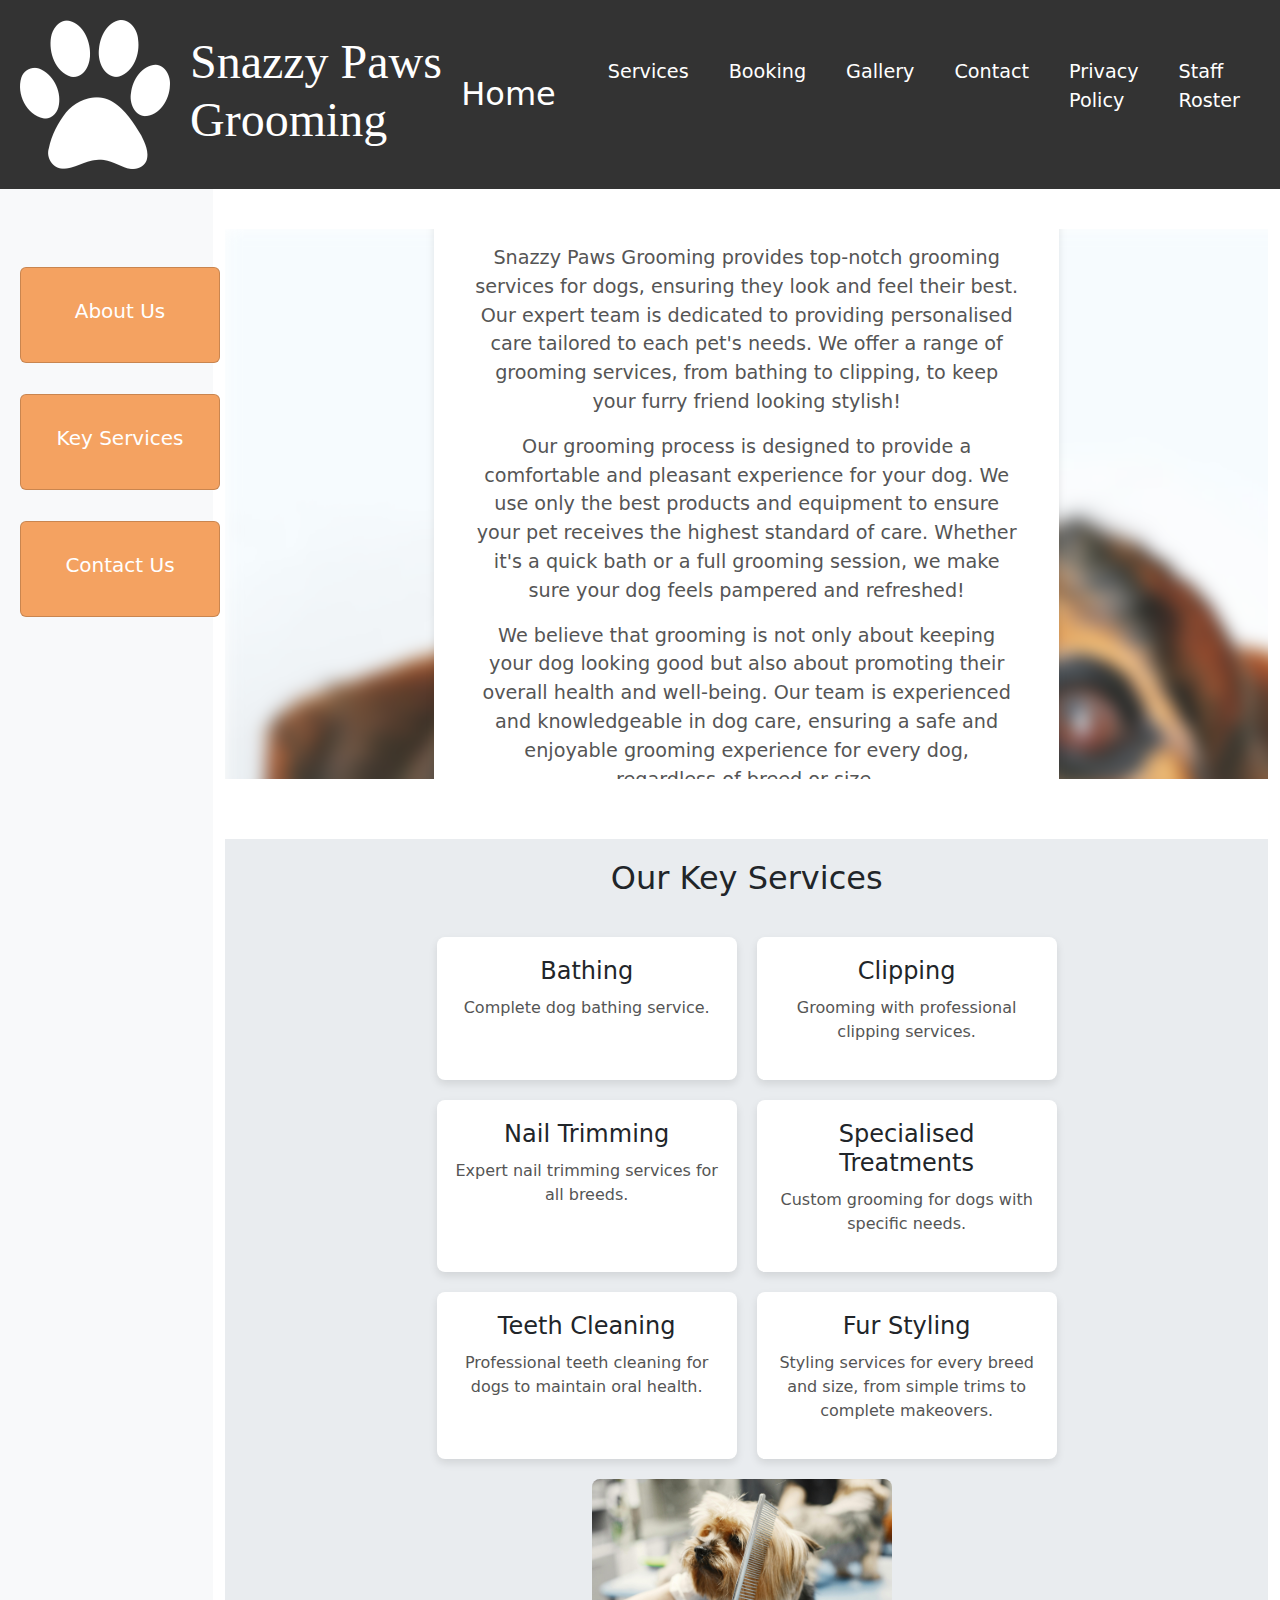
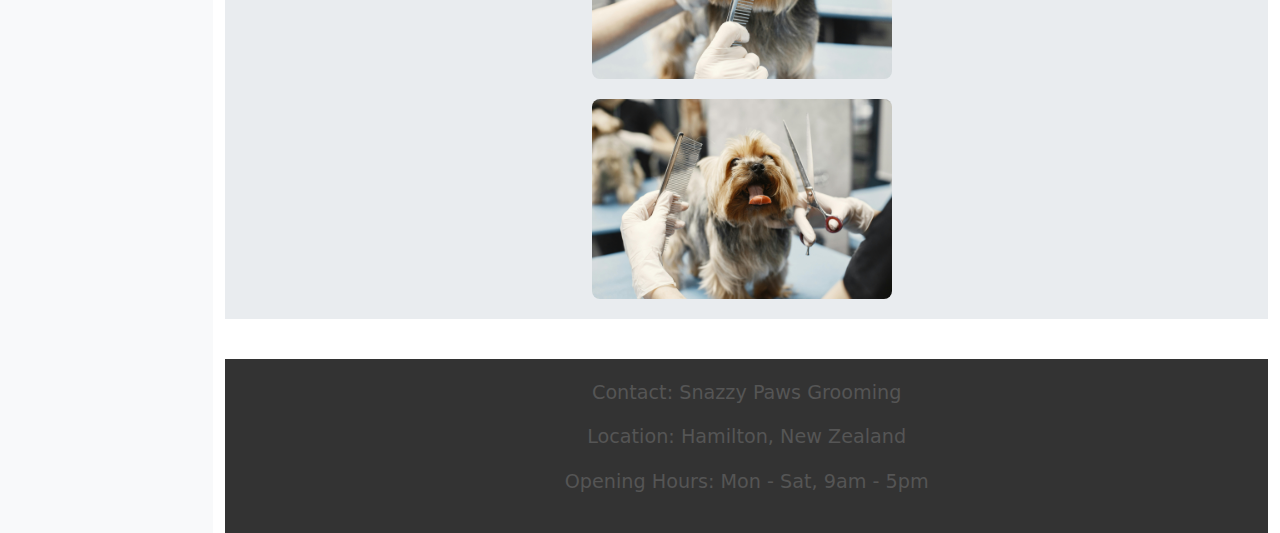
<file: index.html>
<!DOCTYPE html>
<html lang="en">
<head>
  <meta charset="UTF-8">
  <meta name="viewport" content="width=device-width, initial-scale=1.0">
  <meta name="description" content="Snazzy Paws Grooming provides professional grooming services for dogs, including bathing, clipping, nail trimming, and more, in Hamilton, New Zealand.">
  <title>Snazzy Paws Grooming</title>
  <!-- Custom CSS-->
  <link rel="stylesheet" href="styles.css">
  <!-- Link to Bootstrap CSS from CDN -->
  <link href="https://cdn.jsdelivr.net/npm/bootstrap@5.3.0-alpha1/dist/css/bootstrap.min.css" rel="stylesheet">
</head>
<body>
  <!-- Header Section with Logo and Title -->
  <header>
    <div class="logo">
      <img src="images/Logo.png" alt="Snazzy Paws Logo">
    </div>
    <div class="title">
      <h1>Snazzy Paws Grooming</h1> <!-- Clear font, aligned left with logo -->
    </div>
    
    <!-- Center Section: Page Title  -->
    <div class="page-title">
      <h2>Home</h2>
    </div>
    <!-- Navigation links -->
    <nav>
      <ul>
        <li><a href="services.html">Services</a></li>
        <li><a href="booking.html">Booking</a></li>
        <li><a href="gallery.html">Gallery</a></li>
        <li><a href="contact.html">Contact</a></li>
        <li><a href="privacy-policy.html">Privacy Policy</a></li>
        <li><a href="staff-roster.html">Staff Roster</a></li>
      </ul>
    </nav>
  </header>

  <!-- Main content area with side nav -->
  <div class="container-fluid"> <!-- Bootstrap's container for full-width layout -->
    <div class="row"> <!-- Bootstrap's grid system (row) -->
      
      <!-- Sidebar navigation (Column 2) with Bootstrap grid system -->
      <div class="col-12 col-md-2 p-3 bg-light"> <!-- Bootstrap column that adapts for mobile and larger screens -->
        <!-- Each card uses Bootstrap's card component -->
        <div class="navigation-cards">
          <div class="card mb-3">
            <a href="#about-us" class="card-body text-decoration-none text-dark">
              <h5>About Us</h5>
            </a>
          </div>
          <div class="card mb-3">
            <a href="#key-services" class="card-body text-decoration-none text-dark">
              <h5>Key Services</h5>
            </a>
          </div>
          <div class="card mb-3">
            <a href="#contact-info" class="card-body text-decoration-none text-dark">
              <h5>Contact Us</h5>
            </a>
          </div>
        </div>
      </div>

      <!-- Main content columns (using Bootstrap grid system for layout) -->
      <div class="col-md-9 col-lg-10"> <!-- Bootstrap columns for larger screens (3/12 on medium and 2/12 on large) -->

        <!-- About Us Section -->
        <div class="about-us" id="about-us">
          <img src="images/about-us.jpg" alt="About Snazzy Paws Grooming" class="about-image"> <!-- Blurred image with Bootstrap's img-fluid for responsiveness -->
          <div class="content">
            <div class="content-card">
              <h2>About Us</h2>
              <p>Snazzy Paws Grooming provides top-notch grooming services for dogs, ensuring they look and feel their best. Our expert team is dedicated to providing personalised care tailored to each pet's needs. We offer a range of grooming services, from bathing to clipping, to keep your furry friend looking stylish!</p>
              <p>Our grooming process is designed to provide a comfortable and pleasant experience for your dog. We use only the best products and equipment to ensure your pet receives the highest standard of care. Whether it's a quick bath or a full grooming session, we make sure your dog feels pampered and refreshed!</p>
              <p>We believe that grooming is not only about keeping your dog looking good but also about promoting their overall health and well-being. Our team is experienced and knowledgeable in dog care, ensuring a safe and enjoyable grooming experience for every dog, regardless of breed or size.</p>
            </div>
          </div>
        </div>

        <!-- Key Services Section -->
        <section class="key-services" id="key-services">
          <h2>Our Key Services</h2>
          <!-- Bootstrap's row and column system to lay out the service cards -->
          <div class="key-service-cards row">
            <div class="key-service-card col-sm-6 col-md-4"> <!-- Bootstrap grid columns with responsive behavior -->
              <h3>Bathing</h3>
              <p>Complete dog bathing service.</p>
            </div>
            <div class="key-service-card col-sm-6 col-md-4">
              <h3>Clipping</h3>
              <p>Grooming with professional clipping services.</p>
            </div>
            <div class="key-service-card col-sm-6 col-md-4">
              <h3>Nail Trimming</h3>
              <p>Expert nail trimming services for all breeds.</p>
            </div>
            <div class="key-service-card col-sm-6 col-md-4">
              <h3>Specialised Treatments</h3>
              <p>Custom grooming for dogs with specific needs.</p>
            </div>
            <div class="key-service-card col-sm-6 col-md-4">
              <h3>Teeth Cleaning</h3>
              <p>Professional teeth cleaning for dogs to maintain oral health.</p>
            </div>
            <div class="key-service-card col-sm-6 col-md-4">
              <h3>Fur Styling</h3>
              <p>Styling services for every breed and size, from simple trims to complete makeovers.</p>
            </div>
          </div>
          
          <!-- Images next to Key Services using Bootstrap grid -->
          <div class="key-service-images row">
            <div class="col-md-6">
              <img src="images/key-services-1.jpg" alt="Service 1" class="img-fluid"> 
            </div>
            <div class="col-md-6">
              <img src="images/key-services-2.jpg" alt="Service 2" class="img-fluid">
            </div>
          </div>
        </section>

        <!-- Footer Section with Contact Details -->
        <footer id="contact-info">
          <p>Contact: Snazzy Paws Grooming</p>
          <p>Location: Hamilton, New Zealand</p>
          <p>Opening Hours: Mon - Sat, 9am - 5pm</p>
        </footer>
      </div>
    </div>
  </div>

  <!-- Bootstrap JS from CDN -->
  <script src="https://cdn.jsdelivr.net/npm/bootstrap@5.3.0-alpha1/dist/js/bootstrap.bundle.min.js"></script>
</body>
</html>
</file>
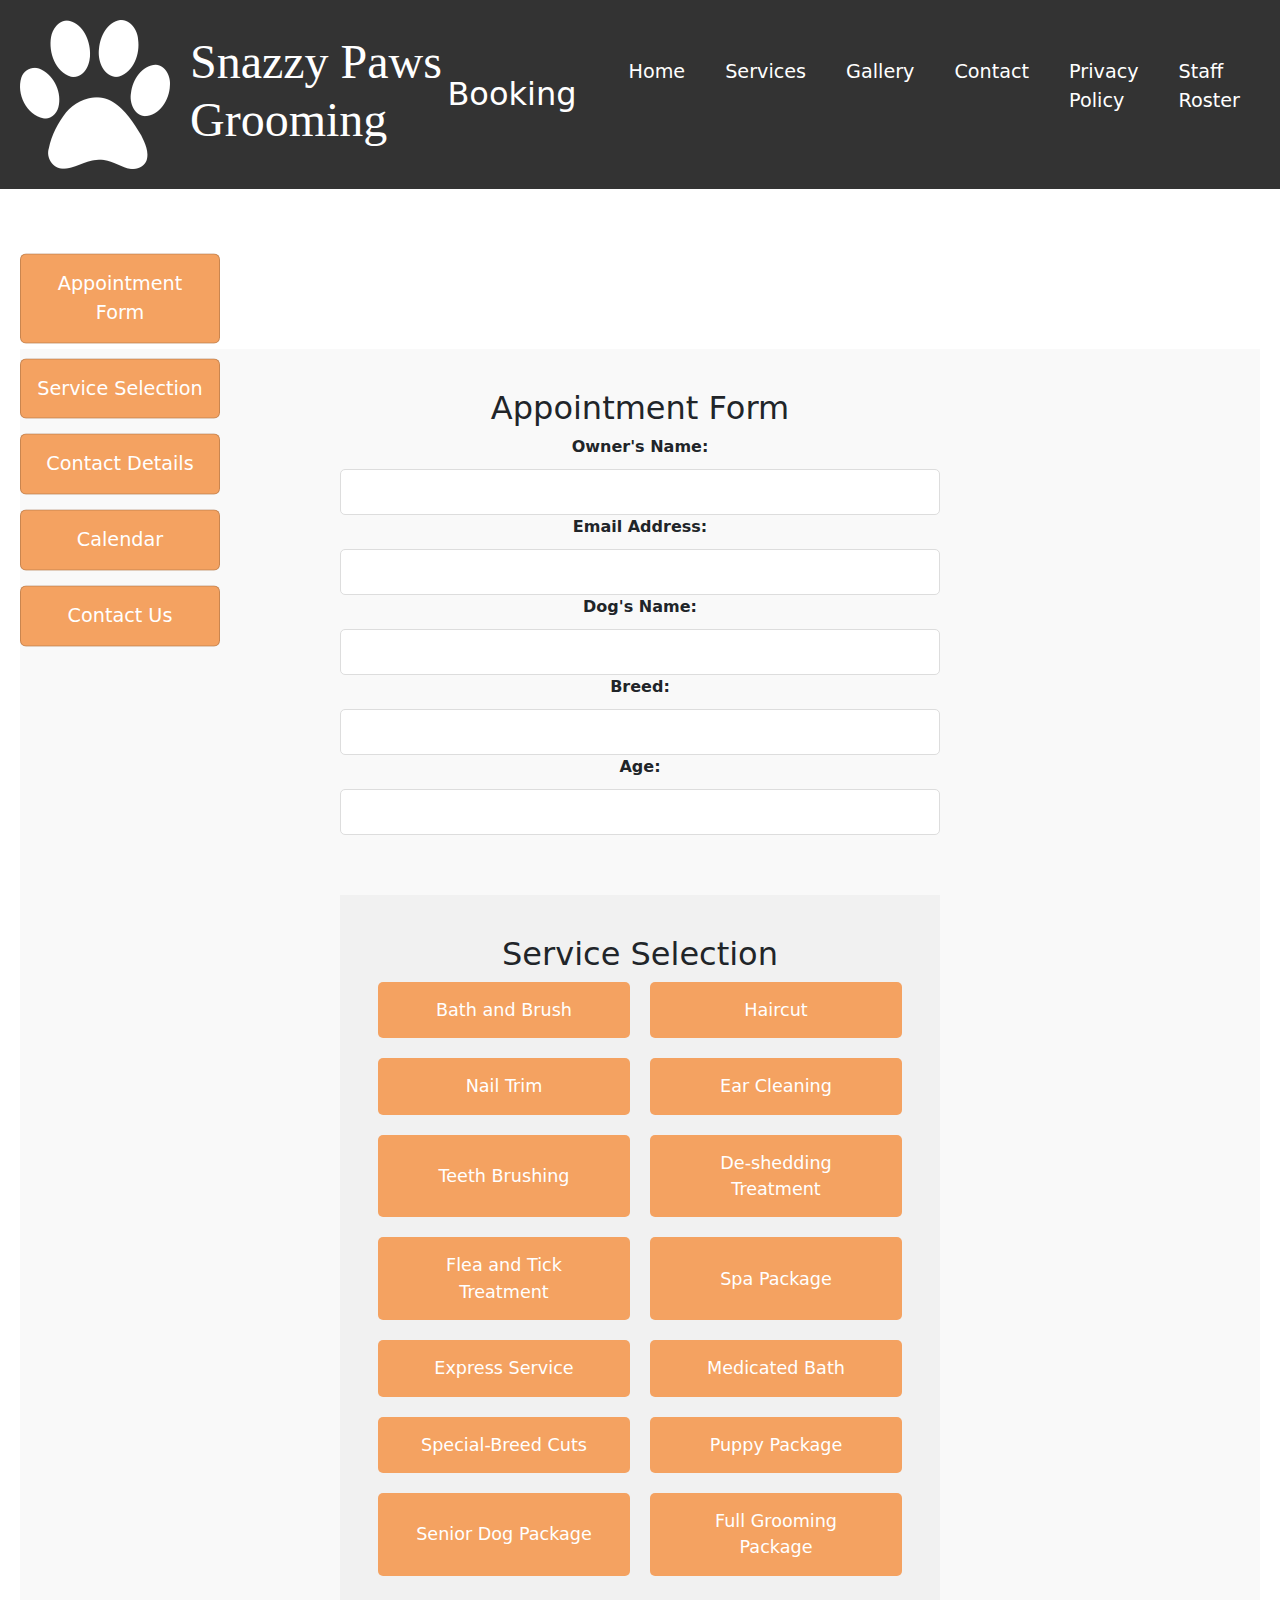
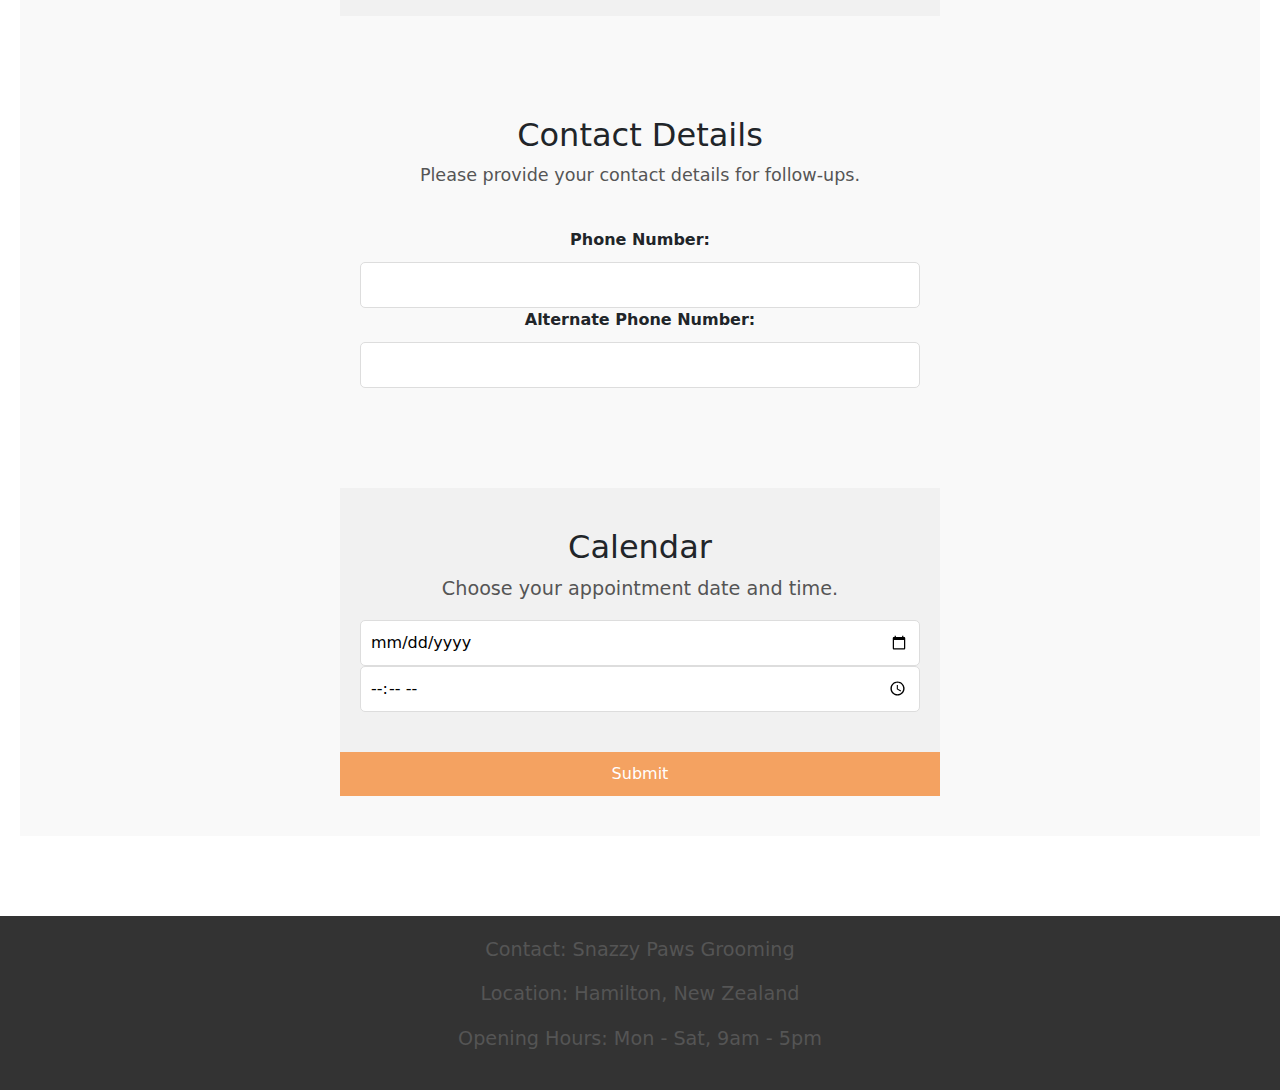
<file: booking.html>
<!DOCTYPE html>
<html lang="en">
<head>
    <meta charset="UTF-8">
    <meta name="viewport" content="width=device-width, initial-scale=1.0">
    <title>Snazzy Paws Grooming</title>

    <!-- Custom CSS-->
    <link rel="stylesheet" href="styles.css">

    <!-- Link to Bootstrap CSS from CDN -->
    <link href="https://cdn.jsdelivr.net/npm/bootstrap@5.3.0-alpha1/dist/css/bootstrap.min.css" rel="stylesheet">

    <style>
        /* Smooth scrolling */
        html {
            scroll-behavior: smooth;
        }
    </style>
</head>
<body>
    <!-- Header Section with Logo and Title -->
    <header>
        <div class="logo">
            <img src="images/Logo.png" alt="Snazzy Paws Logo">
        </div>
        <div class="title">
            <h1>Snazzy Paws Grooming</h1> <!-- Clear font, aligned left with logo -->
        </div>
        
        <!-- Center Section: Page Title (Dynamic) -->
        <div class="page-title">
            <h2>Booking</h2>
        </div>

        <!-- Navigation Links -->
        <nav>
            <ul>
                <li><a href="index.html">Home</a></li>
                <li><a href="services.html">Services</a></li>
                <li><a href="gallery.html">Gallery</a></li>
                <li><a href="contact.html">Contact</a></li>
                <li><a href="privacy-policy.html">Privacy Policy</a></li>
                <li><a href="staff-roster.html">Staff Roster</a></li>
            </ul>
        </nav>
    </header>

    <!-- Section 1: Navigation Cards Section Below the Banner -->
    <section class="navigation-cards">
        <div class="card">
            <a href="#appointment-form">Appointment Form</a>
        </div>
        <div class="card">
            <a href="#service-selection">Service Selection</a>
        </div>
        <div class="card">
            <a href="#contact-details">Contact Details</a> 
        </div>
        <div class="card">
            <a href="#calendar-tool">Calendar</a> 
        </div>
        <div class="card">
            <a href="#contact-us">Contact Us</a> 
        </div>
    </section>

    <!-- Main Content Area on the Right -->
    <div class="main-content">
        <!-- Appointment Form Section -->
        <section id="appointment-form">
            <h2>Appointment Form</h2>
            <form id="booking-form" onsubmit="return validateForm()">
                <label for="owner-name">Owner's Name:</label>
                <input type="text" id="owner-name" name="owner-name" required><br>

                <label for="email">Email Address:</label>
                <input type="email" id="email" name="email" required><br>

                <label for="dog-name">Dog's Name:</label>
                <input type="text" id="dog-name" name="dog-name" required><br>

                <label for="dog-breed">Breed:</label>
                <input type="text" id="dog-breed" name="dog-breed" required><br>

                <label for="dog-age">Age:</label>
                <input type="number" id="dog-age" name="dog-age" required><br>

                <!-- Service Selection Section -->
                <section id="service-selection">
                    <h2>Service Selection</h2>
                    <div class="service-buttons">
                        <button type="button" id="bath-brush">Bath and Brush</button>
                        <button type="button" id="haircut">Haircut</button>
                        <button type="button" id="nail-trim">Nail Trim</button>
                        <button type="button" id="ear-cleaning">Ear Cleaning</button>
                        <button type="button" id="teeth-brushing">Teeth Brushing</button>
                        <button type="button" id="de-shedding">De-shedding Treatment</button>
                        <button type="button" id="flea-tick">Flea and Tick Treatment</button>
                        <button type="button" id="spa-package">Spa Package</button>
                        <button type="button" id="express-service">Express Service</button>
                        <button type="button" id="medicated-bath">Medicated Bath</button>
                        <button type="button" id="special-breed">Special-Breed Cuts</button>
                        <button type="button" id="puppy-package">Puppy Package</button>
                        <button type="button" id="senior-dog">Senior Dog Package</button>
                        <button type="button" id="full-grooming">Full Grooming Package</button>
                    </div>
                </section>

                <!-- Contact Details Section -->
                <section id="contact-details">
                    <h2>Contact Details</h2>
                    <p>Please provide your contact details for follow-ups.</p>
                    <label for="phone-number">Phone Number:</label>
                    <input type="tel" id="phone-number" name="phone-number" required><br>

                    <label for="alternate-phone-number">Alternate Phone Number:</label>
                    <input type="tel" id="alternate-phone-number" name="alternate-phone-number"><br>
                </section>

                <!-- Calendar Tool Section -->
                <section id="calendar-tool">
                    <h2>Calendar</h2>
                    <p>Choose your appointment date and time.</p>
                    <input type="date" id="appointment-date" name="appointment-date" required>
                    <input type="time" id="appointment-time" name="appointment-time" required><br>
                </section>

                <!-- Submit Button -->
                <button type="submit">Submit</button>
            </form>
        </section>
    </div>

    <!-- Footer Section with Contact Details -->
    <footer id="contact-us">
        <p>Contact: Snazzy Paws Grooming</p>
        <p>Location: Hamilton, New Zealand</p>
        <p>Opening Hours: Mon - Sat, 9am - 5pm</p>
    </footer>

    <script>
        // Function to validate form fields
        function validateForm() {
            // Check if all required fields are filled
            var ownerName = document.getElementById('owner-name').value;
            var email = document.getElementById('email').value;
            var dogName = document.getElementById('dog-name').value;
            var dogBreed = document.getElementById('dog-breed').value;
            var dogAge = document.getElementById('dog-age').value;
            var phoneNumber = document.getElementById('phone-number').value;
            var appointmentDate = document.getElementById('appointment-date').value;
            var appointmentTime = document.getElementById('appointment-time').value;
            var selectedService = false;

            // Check for selected service
            var services = document.querySelectorAll('#service-selection .service-buttons button');
            services.forEach(function(service) {
                if (service.style.backgroundColor === 'rgb(224, 123, 42)') { // Service selected
                    selectedService = true;
                }
            });

            // Show error messages if any required fields are empty
            if (!ownerName || !email || !dogName || !dogBreed || !dogAge || !phoneNumber || !appointmentDate || !appointmentTime || !selectedService) {
                alert("Please fill in all required fields, select a service, and choose a date and time.");
                return false;
            }
            return true;
        }

        // Function to handle service button selection
        document.querySelectorAll('#service-selection .service-buttons button').forEach(function(button) {
            button.addEventListener('click', function() {
                this.style.backgroundColor = this.style.backgroundColor === 'rgb(224, 123, 42)' ? '' : 'rgb(224, 123, 42)';
            });
        });
    </script>

        <!-- Bootstrap JS from CDN -->
        <script src="https://cdn.jsdelivr.net/npm/bootstrap@5.3.0-alpha1/dist/js/bootstrap.bundle.min.js"></script>

</body>
</html>
</file>
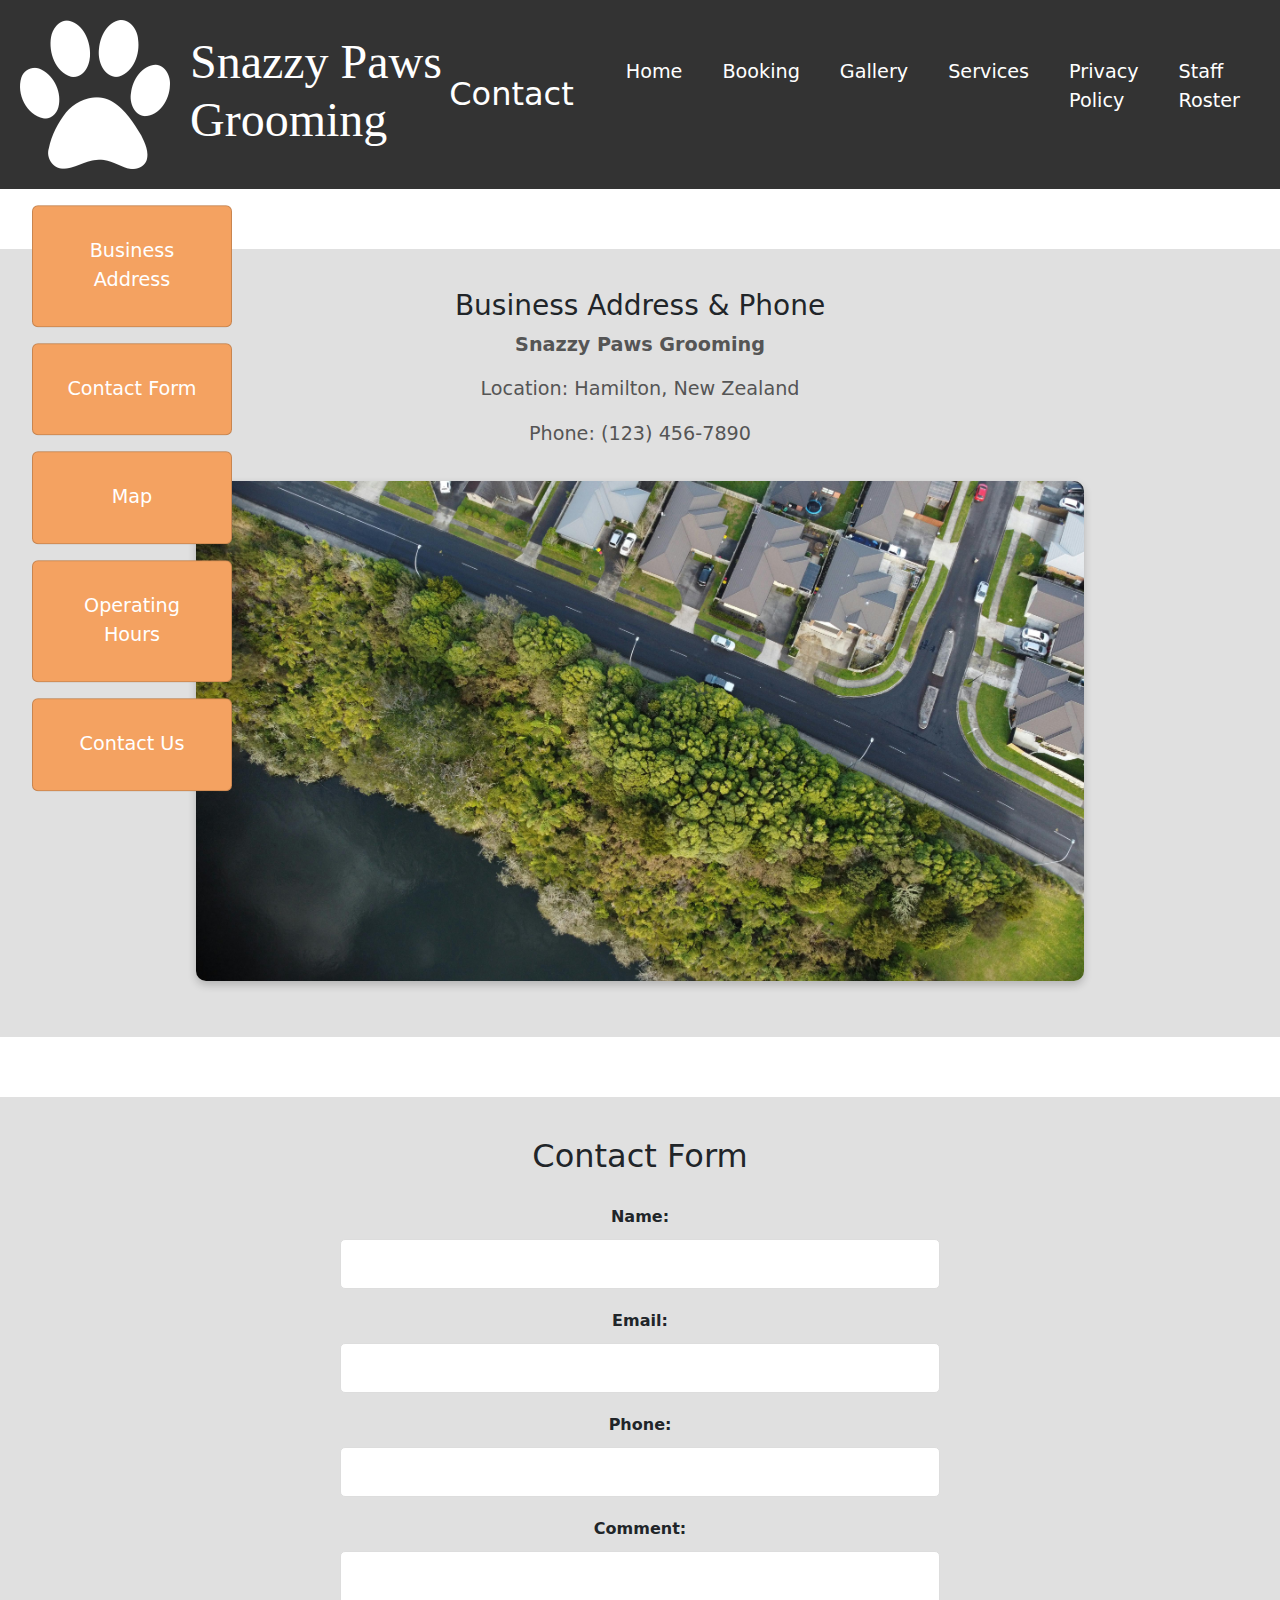
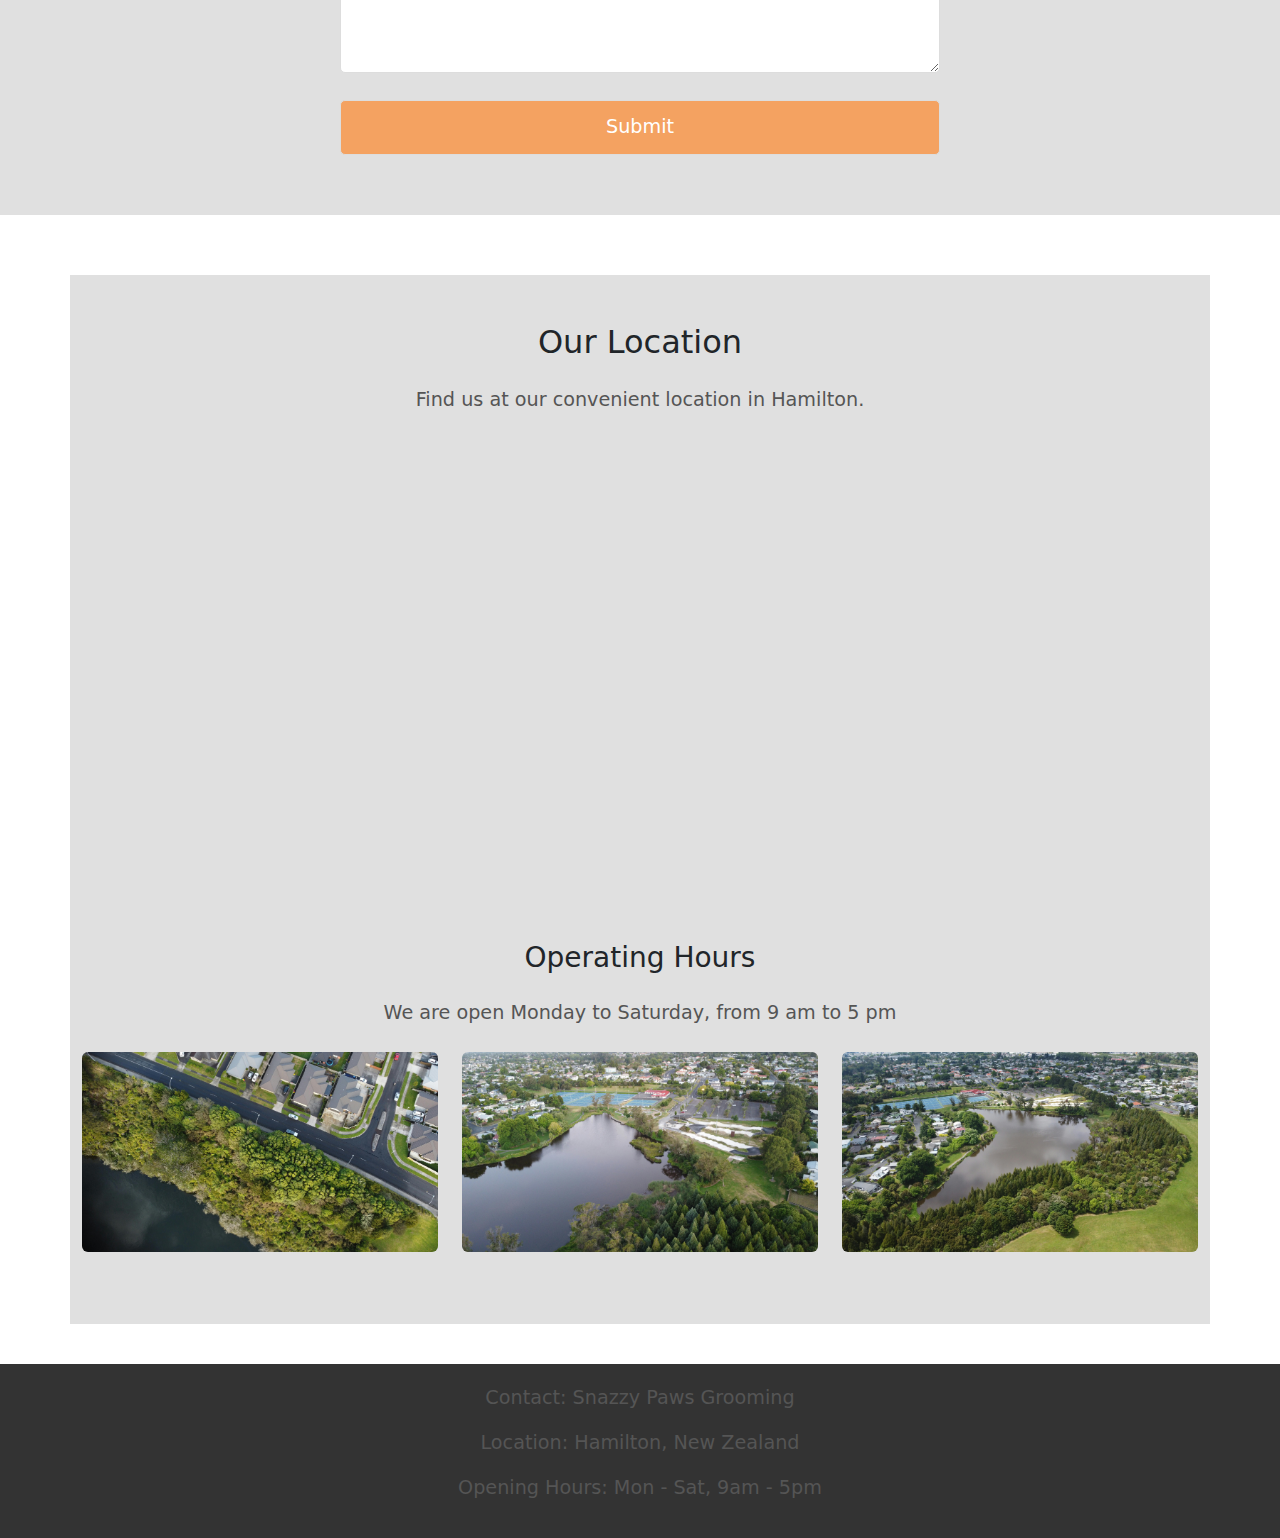
<file: contact.html>
<!DOCTYPE html>
<html lang="en">
<head>
    <meta charset="UTF-8">
    <meta name="viewport" content="width=device-width, initial-scale=1.0">
    <title>Snazzy Paws Grooming</title>

    <!-- Custom CSS-->
    <link rel="stylesheet" href="styles.css">

    <!-- Link to Bootstrap CSS from CDN -->
    <link href="https://cdn.jsdelivr.net/npm/bootstrap@5.3.0-alpha1/dist/css/bootstrap.min.css" rel="stylesheet">

    <style>
        /* Smooth scrolling */
        html {
            scroll-behavior: smooth;
        }
    </style>
</head>
<body>
    <!-- Header Section with Logo and Title -->
    <header>
        <div class="logo">
            <img src="images/Logo.png" alt="Snazzy Paws Logo">
        </div>
        <div class="title">
            <h1>Snazzy Paws Grooming</h1> <!-- Clear font, aligned left with logo -->
        </div>
        
        <!-- Center Section: Page Title (Dynamic) -->
        <div class="page-title">
            <h2>Contact</h2>
        </div>

         <!-- Navigation Menu -->
        <nav>
            <ul>
                <li><a href="index.html">Home</a></li>
                <li><a href="booking.html">Booking</a></li>
                <li><a href="gallery.html">Gallery</a></li>
                <li><a href="services.html">Services</a></li>
                <li><a href="privacy-policy.html">Privacy Policy</a></li>
                <li><a href="staff-roster.html">Staff Roster</a></li>
            </ul>
        </nav>
    </header>

<!-- Main Content Section -->
<main>
    <!-- Section 1: Side Navigation Cards -->
    <section class="container-fluid navigation-cards mt-5 pt-3"> 
        <!-- Bootstrap container-fluid for full-width layout -->
        <div class="row">
             <!-- Each card inside a column -->
            <div class="col-12 mb-3">
                <!-- Bootstrap card component for uniform styling -->
                <div class="card">
                    <a href="#business-address" class="card-body text-decoration-none text-dark">
                        Business Address
                    </a>
                </div>
            </div>
            <div class="col-12 mb-3">
                <div class="card">
                    <a href="#contact-form" class="card-body text-decoration-none text-dark">
                        Contact Form
                    </a>
                </div>
            </div>
            <div class="col-12 mb-3">
                <div class="card">
                    <a href="#map-section" class="card-body text-decoration-none text-dark">
                        Map
                    </a>
                </div>
            </div>
            <div class="col-12 mb-3">
                <div class="card">
                    <a href="#operating-hours" class="card-body text-decoration-none text-dark">
                        Operating Hours
                    </a>
                </div>
            </div>
            <div class="col-12 mb-3">
                <div class="card">
                    <a href="#contact-footer" class="card-body text-decoration-none text-dark">
                        Contact Us
                    </a>
                </div>
            </div>
        </div>
    </section>
</main>

     <!-- Business Address and Phone -->
<section id="business-address">
    <h3 class="text-center">Business Address & Phone</h3>
    <div class="container">
        <div class="row justify-content-center">
            <!-- Text content aligned using Bootstrap's grid system -->
            <div class="col-md-6 text-center mb-3">
                <p><strong>Snazzy Paws Grooming</strong></p>
                <p>Location: Hamilton, New Zealand</p>
                <p>Phone: (123) 456-7890</p>
            </div>
        </div>
        <div class="row justify-content-center">
            <!-- Image using Bootstrap's img-fluid for responsiveness -->
            <div class="col-md-10 text-center mb-3">
                <div class="image-container">
                    <img src="images/business-location-1.jpg" alt="Snazzy Paws Grooming Location" class="img-fluid custom-image-size">
                </div>
            </div>
        </div>
    </div>
</section>

        <!-- Contact Form Section -->
        <section id="contact-form">
            <h2>Contact Form</h2>
            <div class="contact-text">
            </div>
            <form>
                <!-- HTML form fields for user input -->
                <label for="name">Name:</label>
                <input type="text" id="name" name="name" required>

                <label for="email">Email:</label>
                <input type="email" id="email" name="email" required>

                <label for="phone">Phone:</label>
                <input type="tel" id="phone" name="phone" required>

                <label for="comment">Comment:</label>
                <textarea id="comment" name="comment" rows="4" required></textarea>

                <button type="submit">Submit</button>
            </form>
        </section>

        <!-- Location Section -->
<section id="map-section" class="container py-5">
    <!-- Bootstrap's container and padding utility classes -->
    <h2 class="text-center mb-4">Our Location</h2>
    <div class="location-text text-center mb-4">
        <p>Find us at our convenient location in Hamilton.</p>
    </div>
    <div class="row justify-content-center">
        <div class="col-12 col-md-8">
            <div class="map-container">
                <!-- Embedded Google Map -->
                <iframe src="https://www.google.com/maps/embed?pb=!1m18!1m12!1m3!1d3690.7481523026295!2d175.29216561457182!3d-37.78701697972927!2m3!1f0!2f0!3f0!3m2!1i1024!2i768!4f13.1!3m3!1m2!1s0x6d6c4906d50fc1b3%3A0xa45a08d46890f30b!2sHamilton%2C%20New%20Zealand!5e0!3m2!1sen!2s!4v1683746957671!5m2!1sen!2s" width="100%" height="450" style="border:0;"></iframe>
            </div>
        </div>
    </div>
</section>

       <!-- Section 5: Operating Hours -->
<section id="operating-hours" class="container py-5">
    <h3 class="text-center mb-4">Operating Hours</h3>
    <p class="text-center mb-4">We are open Monday to Saturday, from 9 am to 5 pm</p>
    <div class="row justify-content-center">
        <div class="col-12 col-sm-4 mb-4">
            <!-- Images arranged using Bootstrap's grid system -->
            <img src="images/business-location-1.jpg" alt="Business Location 1" class="img-fluid rounded">
        </div>
        <div class="col-12 col-sm-4 mb-4">
            <img src="images/business-location-2.jpg" alt="Business Location 2" class="img-fluid rounded">
        </div>
        <div class="col-12 col-sm-4 mb-4">
            <img src="images/business-location-3.jpg" alt="Business Location 3" class="img-fluid rounded">
        </div>
    </div>
</section>
        <!-- Footer Section -->
        <footer id="contact-footer">
            <p>Contact: Snazzy Paws Grooming</p>
            <p>Location: Hamilton, New Zealand</p>
            <p>Opening Hours: Mon - Sat, 9am - 5pm</p>
        </footer>
    </main>

        <!-- Bootstrap JS from CDN -->
        <script src="https://cdn.jsdelivr.net/npm/bootstrap@5.3.0-alpha1/dist/js/bootstrap.bundle.min.js"></script>

</body>
</html>
</file>
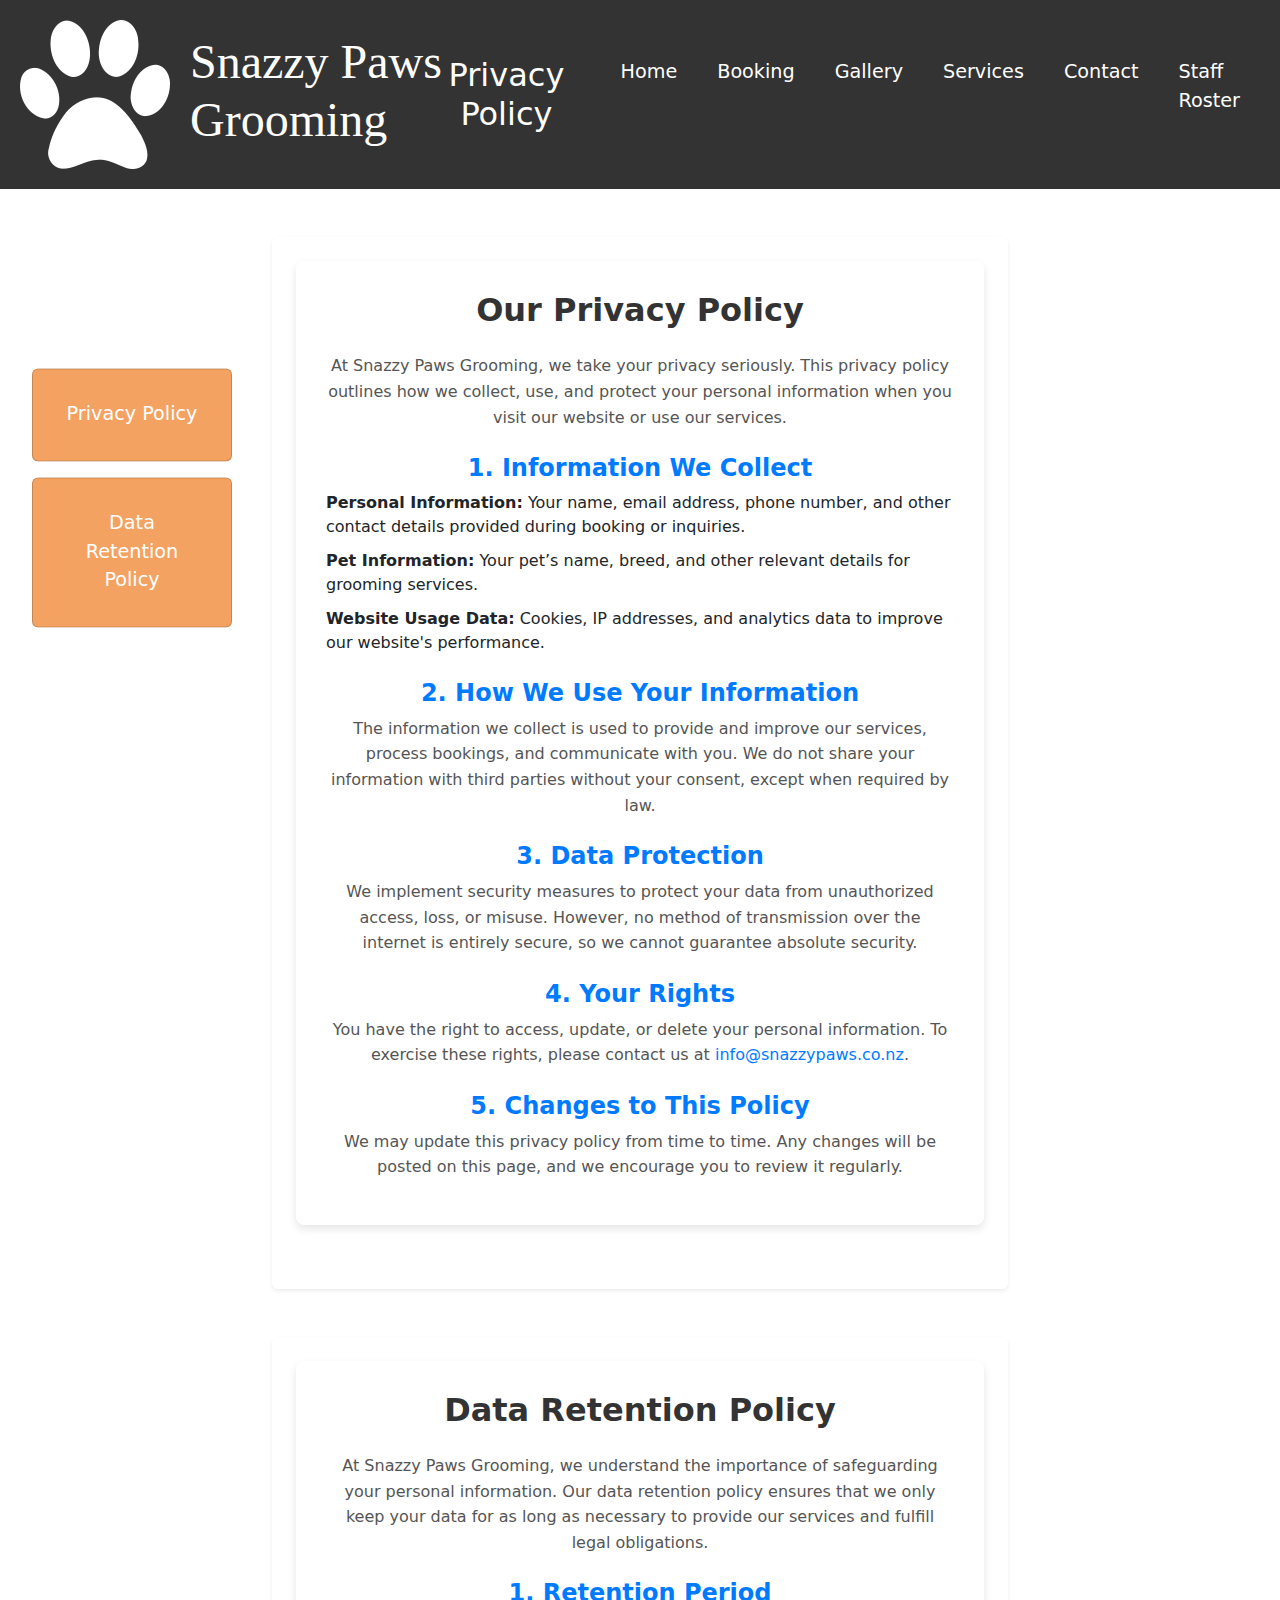
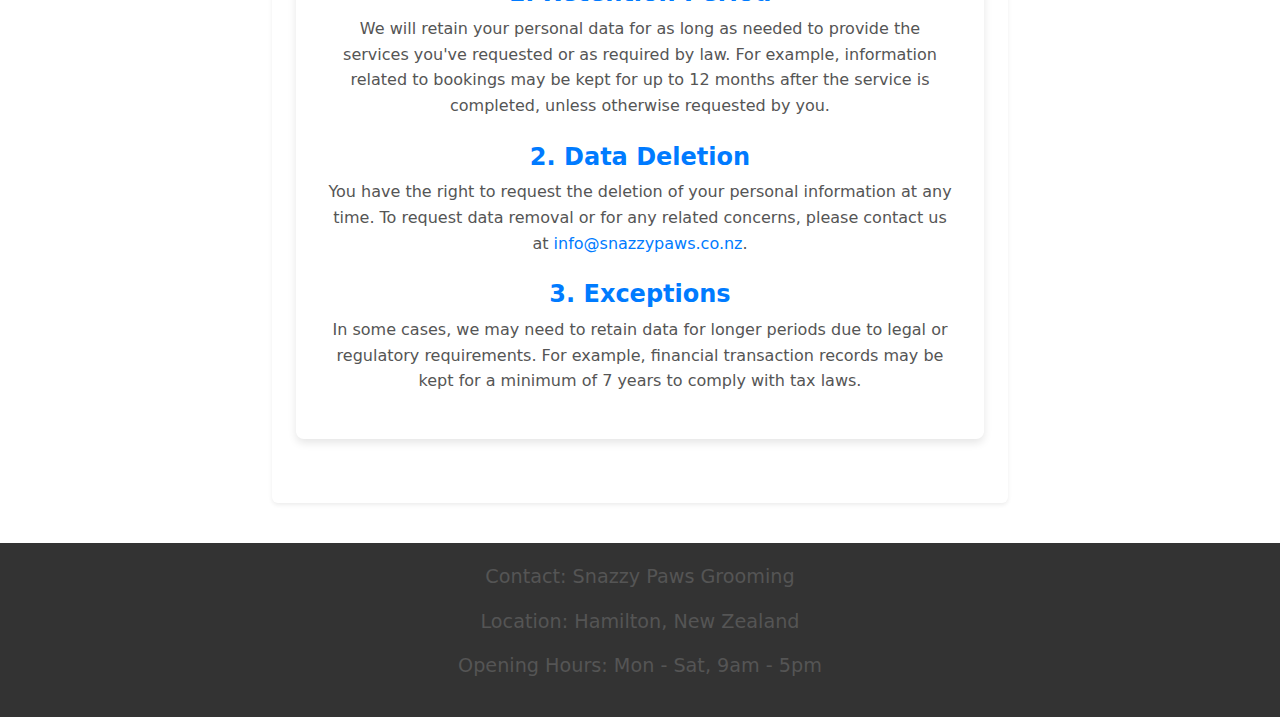
<file: privacy-policy.html>
<!DOCTYPE html>
<html lang="en">
<head>
    <meta charset="UTF-8">
    <meta name="viewport" content="width=device-width, initial-scale=1.0">
    <title>Snazzy Paws Grooming</title>

    <!-- Custom CSS-->
    <link rel="stylesheet" href="styles.css">

    <!-- Link to Bootstrap CSS from CDN -->
    <link href="https://cdn.jsdelivr.net/npm/bootstrap@5.3.0-alpha1/dist/css/bootstrap.min.css" rel="stylesheet">

    <style>
        /* Smooth scrolling */
        html {
            scroll-behavior: smooth;
        }
    </style>
</head>
<body>
    <!-- Header Section with Logo and Title -->
    <header>
        <div class="logo">
            <img src="images/Logo.png" alt="Snazzy Paws Logo">
        </div>
        <div class="title">
            <h1>Snazzy Paws Grooming</h1> <!-- Clear font, aligned left with logo -->
        </div>
        
        <!-- Center Section: Page Title (Dynamic) -->
        <div class="page-title">
            <h2>Privacy Policy</h2>
        </div>

        <!-- Navigation Menu -->
        <nav>
            <ul>
                <li><a href="index.html">Home</a></li>
                <li><a href="booking.html">Booking</a></li>
                <li><a href="gallery.html">Gallery</a></li>
                <li><a href="services.html">Services</a></li>
                <li><a href="contact.html">Contact</a></li>
                <li><a href="staff-roster.html">Staff Roster</a></li>
            </ul>
        </nav>
    </header>

<!-- Main Content Section -->
<main>
    <div class="main-content-bg">
        <!-- Section 1: Side Navigation Cards -->
        <section class="container-fluid navigation-cards mt-5 pt-3"> <!-- Bootstrapped: container-fluid for full-width and margin/padding utilities -->
            <div class="row">
                <!-- Bootstrapped Grid System: Each card inside a column with col-12 to stack vertically -->
                <div class="col-12 mb-3">
                    <div class="card">
                        <a href="#privacy-policy" class="card-body text-decoration-none text-dark">
                            Privacy Policy
                        </a>
                    </div>
                </div>
                <div class="col-12 mb-3">
                    <div class="card">
                        <a href="#data-retention-policy" class="card-body text-decoration-none text-dark">
                            Data Retention Policy
                        </a>
                    </div>
                </div>
            </div>
        </section>

        <!-- Right Column: Privacy Policy Content -->
        <div class="container mt-5">
            <div class="row justify-content-center"> <!-- Bootstrapped flexbox utility for centering content -->
                <div class="col-12 col-md-8"> <!-- Bootstrapped grid system for responsive column layout -->
                    <div class="bg-white p-4 rounded shadow-sm main-content-overlay"> <!-- Bootstrapped utility classes for styling: background, padding, border-radius, and shadow -->
                        <section id="privacy-policy">
                            <h2 class="mb-4">Our Privacy Policy</h2>
                            <p>
                                At Snazzy Paws Grooming, we take your privacy seriously. This privacy policy outlines how we collect, use, and protect your personal information when you visit our website or use our services.
                            </p>
                            <h3 class="mt-4">1. Information We Collect</h3>
                            <ul>
                                <li><strong>Personal Information:</strong> Your name, email address, phone number, and other contact details provided during booking or inquiries.</li>
                                <li><strong>Pet Information:</strong> Your pet’s name, breed, and other relevant details for grooming services.</li>
                                <li><strong>Website Usage Data:</strong> Cookies, IP addresses, and analytics data to improve our website's performance.</li>
                            </ul>
                            <h3 class="mt-4">2. How We Use Your Information</h3>
                            <p>
                                The information we collect is used to provide and improve our services, process bookings, and communicate with you. We do not share your information with third parties without your consent, except when required by law.
                            </p>
                            <h3 class="mt-4">3. Data Protection</h3>
                            <p>
                                We implement security measures to protect your data from unauthorized access, loss, or misuse. However, no method of transmission over the internet is entirely secure, so we cannot guarantee absolute security.
                            </p>
                            <h3 class="mt-4">4. Your Rights</h3>
                            <p>
                                You have the right to access, update, or delete your personal information. To exercise these rights, please contact us at <a href="mailto:info@snazzypaws.co.nz">info@snazzypaws.co.nz</a>.
                            </p>
                            <h3 class="mt-4">5. Changes to This Policy</h3>
                            <p>
                                We may update this privacy policy from time to time. Any changes will be posted on this page, and we encourage you to review it regularly.
                            </p>
                        </section>
                    </div>
                </div>
            </div>
        </div>

        <!-- Data Retention Policy section -->
        <div class="container mt-5">
            <div class="row justify-content-center"> <!-- Bootstrapped flexbox utility for centering content -->
                <div class="col-12 col-md-8">
                    <div class="bg-white p-4 rounded shadow-sm main-content-overlay">
                        <section id="data-retention-policy">
                            <h2 class="mb-4">Data Retention Policy</h2>
                            <p>At Snazzy Paws Grooming, we understand the importance of safeguarding your personal information. Our data retention policy ensures that we only keep your data for as long as necessary to provide our services and fulfill legal obligations.</p>
                            <h3 class="mt-4">1. Retention Period</h3>
                            <p>We will retain your personal data for as long as needed to provide the services you've requested or as required by law. For example, information related to bookings may be kept for up to 12 months after the service is completed, unless otherwise requested by you.</p>
                            <h3 class="mt-4">2. Data Deletion</h3>
                            <p>You have the right to request the deletion of your personal information at any time. To request data removal or for any related concerns, please contact us at <a href="mailto:info@snazzypaws.co.nz">info@snazzypaws.co.nz</a>.</p>
                            <h3 class="mt-4">3. Exceptions</h3>
                            <p>In some cases, we may need to retain data for longer periods due to legal or regulatory requirements. For example, financial transaction records may be kept for a minimum of 7 years to comply with tax laws.</p>
                        </section>
                    </div>
                </div>
            </div>
        </div>
    </div>
</main>

        <!-- Footer Section -->
        <footer id="contact-footer">
            <p>Contact: Snazzy Paws Grooming</p>
            <p>Location: Hamilton, New Zealand</p>
            <p>Opening Hours: Mon - Sat, 9am - 5pm</p>
        </footer>
    </main>
</body>
</html>
</file>
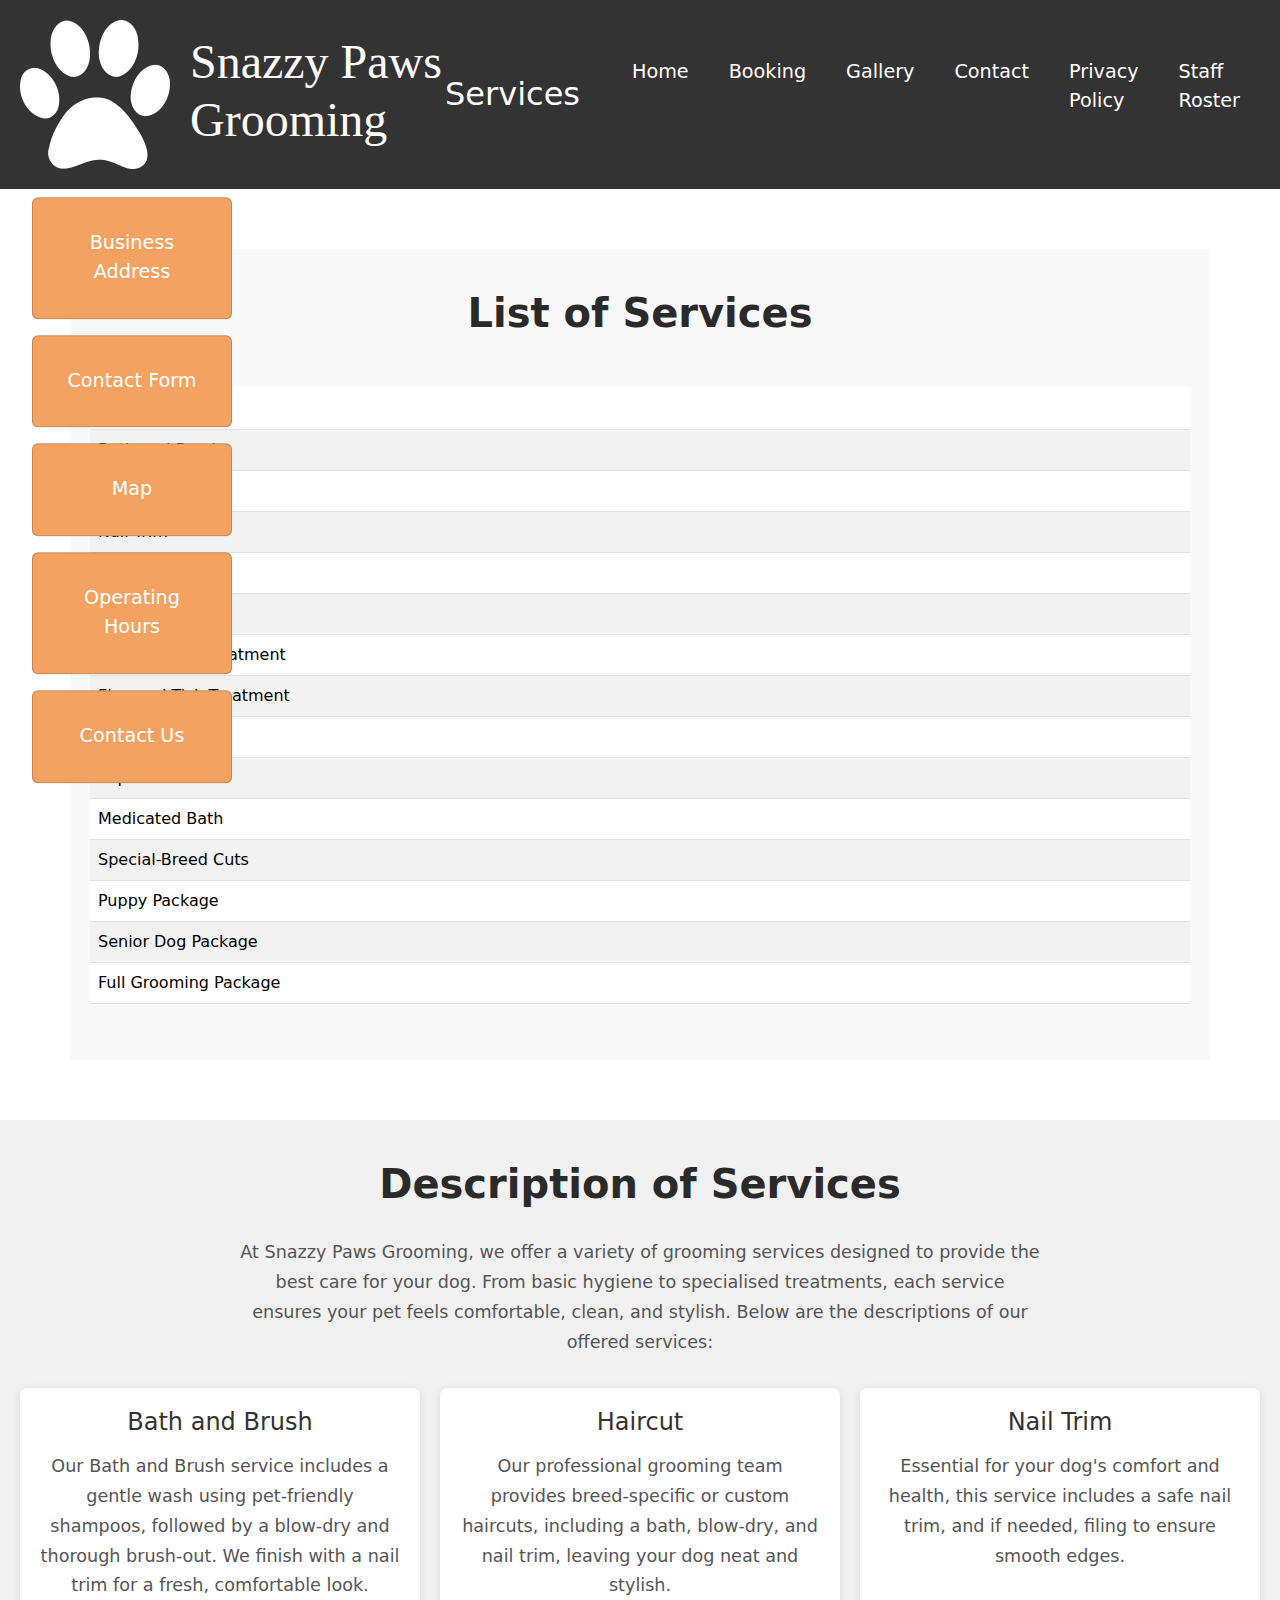
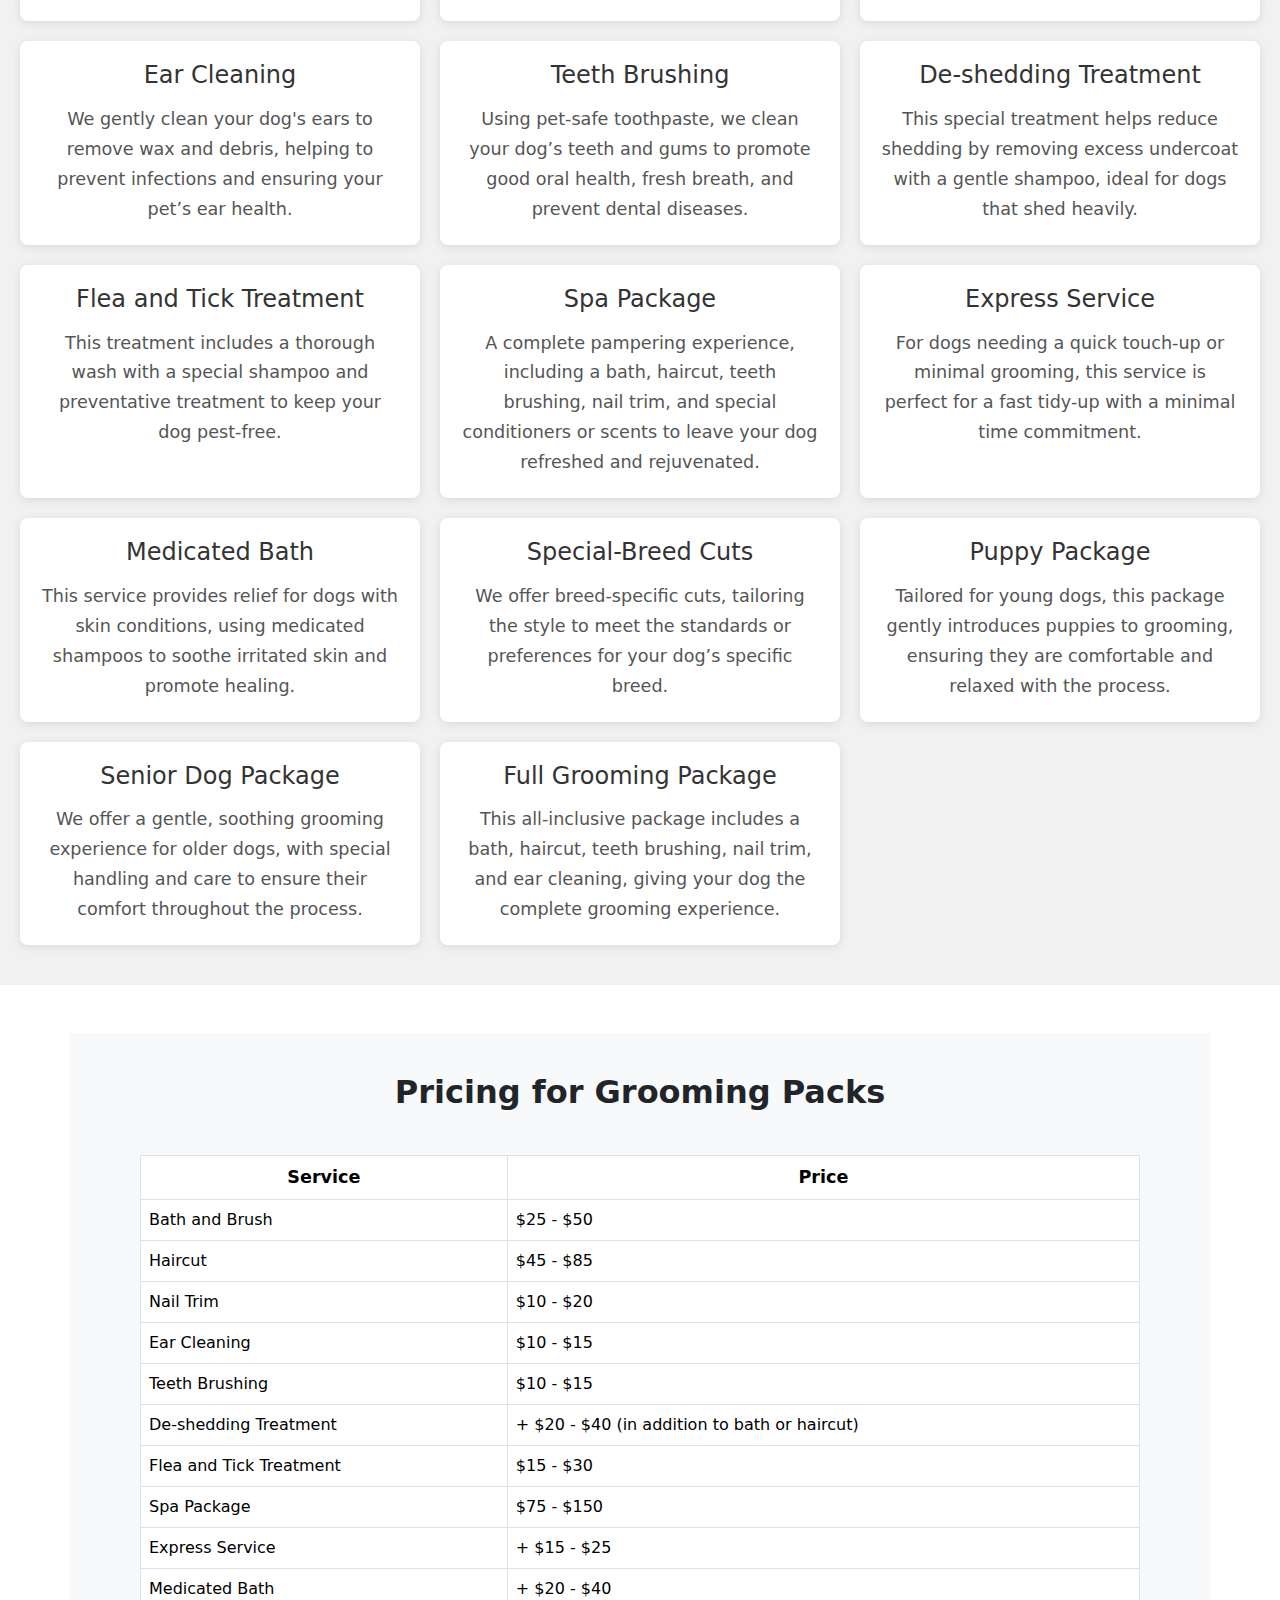
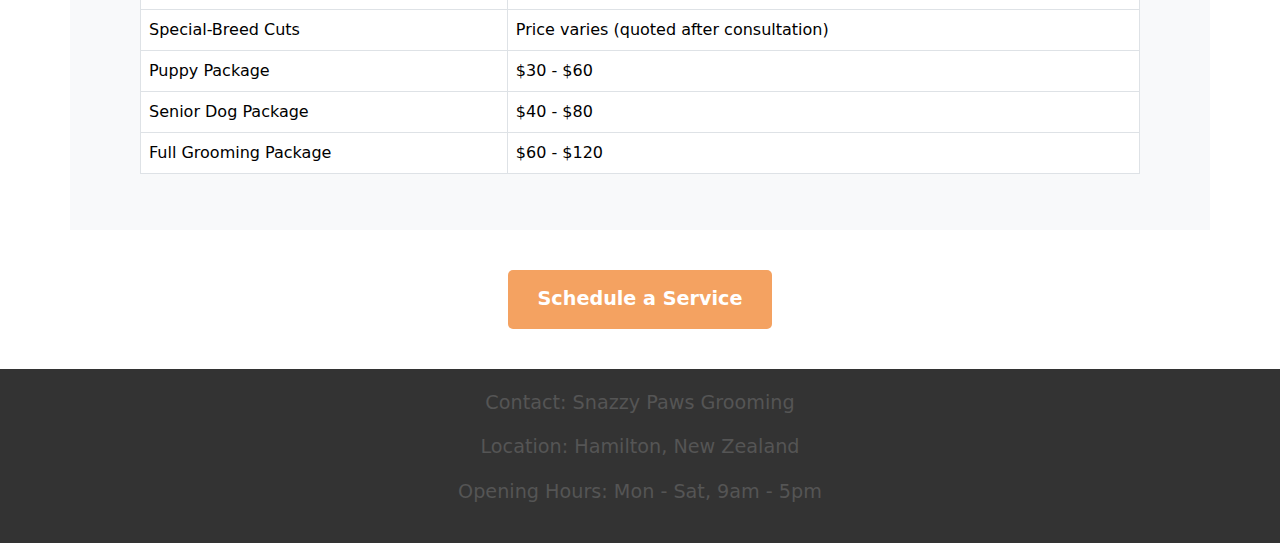
<file: services.html>
<!DOCTYPE html>
<html lang="en">
<head>
  <meta charset="UTF-8">
  <meta name="viewport" content="width=device-width, initial-scale=1.0">
  <title>Snazzy Paws Grooming</title>

    <!-- Custom CSS-->
    <link rel="stylesheet" href="styles.css">

    <!-- Link to Bootstrap CSS from CDN -->
    <link href="https://cdn.jsdelivr.net/npm/bootstrap@5.3.0-alpha1/dist/css/bootstrap.min.css" rel="stylesheet">
    
    <style>
        /* Smooth scrolling */
        html {
            scroll-behavior: smooth;
        }
    </style>
    </head>
    <body>
  <!-- Header Section with Logo and Title -->
  <header>
    <div class="logo">
      <img src="images/Logo.png" alt="Snazzy Paws Logo">
    </div>
    <div class="title">
      <h1>Snazzy Paws Grooming</h1> <!-- Clear font, aligned left with logo -->
    </div>
    
    <!-- Center Section: Page Title (Dynamic) -->
    <div class="page-title">
      <h2>Services</h2>
    </div>
    
    <!-- Navigation Links -->
    <nav>
      <ul>
        <li><a href="index.html">Home</a></li>
        <li><a href="booking.html">Booking</a></li>
        <li><a href="gallery.html">Gallery</a></li>
        <li><a href="contact.html">Contact</a></li>
        <li><a href="privacy-policy.html">Privacy Policy</a></li>
        <li><a href="staff-roster.html">Staff Roster</a></li>
      </ul>
    </nav>
  </header>

<!-- Main Content Section Below the Banner -->
<section class="container-fluid navigation-cards mt-5"> <!-- mt-5 adds margin-top to push the cards down -->
    <div class="row">
         <!-- Each card occupies full width (col-12) and has margin-bottom (mb-3) -->
        <div class="col-12 mb-3">
            <div class="card">
                <a href="#business-address" class="card-body text-decoration-none text-dark">
                    Business Address
                </a>
            </div>
        </div>
        <div class="col-12 mb-3">
            <div class="card">
                <a href="#contact-form" class="card-body text-decoration-none text-dark">
                    Contact Form
                </a>
            </div>
        </div>
        <div class="col-12 mb-3">
            <div class="card">
                <a href="#map-section" class="card-body text-decoration-none text-dark">
                    Map
                </a>
            </div>
        </div>
        <div class="col-12 mb-3">
            <div class="card">
                <a href="#operating-hours" class="card-body text-decoration-none text-dark">
                    Operating Hours
                </a>
            </div>
        </div>
        <div class="col-12 mb-3">
            <div class="card">
                <a href="#contact-footer" class="card-body text-decoration-none text-dark">
                    Contact Us
                </a>
            </div>
        </div>
    </div>
</section>

            <!-- List of Services Section -->
<section id="List-of-services" class="container">
    <h2>List of Services</h2>
    <!-- Responsive table inside Bootstrap's container -->
    <div class="row">
        <div class="col-12">
            <div class="table-responsive">
                <!-- Table with striped rows -->
                <table class="table table-striped">
                    <thead>
                        <tr>
                            <th>Services:</th>
                        </tr>
                    </thead>
                    <tbody>
                        <!-- Each service as a table row -->
                        <tr>
                            <td>Bath and Brush</td>
                        </tr>
                        <tr>
                            <td>Haircut</td>
                        </tr>
                        <tr>
                            <td>Nail Trim</td>
                        </tr>
                        <tr>
                            <td>Ear Cleaning</td>
                        </tr>
                        <tr>
                            <td>Teeth Brushing</td>
                        </tr>
                        <tr>
                            <td>De-shedding Treatment</td>
                        </tr>
                        <tr>
                            <td>Flea and Tick Treatment</td>
                        </tr>
                        <tr>
                            <td>Spa Package</td>
                        </tr>
                        <tr>
                            <td>Express Service</td>
                        </tr>
                        <tr>
                            <td>Medicated Bath</td>
                        </tr>
                        <tr>
                            <td>Special-Breed Cuts</td>
                        </tr>
                        <tr>
                            <td>Puppy Package</td>
                        </tr>
                        <tr>
                            <td>Senior Dog Package</td>
                        </tr>
                        <tr>
                            <td>Full Grooming Package</td>
                        </tr>
                    </tbody>
                </table>
            </div>
        </div>
    </div>
</section>

            <!-- Description Section for Services -->
            <section id="description-services">
                <h2>Description of Services</h2>
                <p>At Snazzy Paws Grooming, we offer a variety of grooming services designed to provide the best care for your dog. From basic hygiene to specialised treatments, each service ensures your pet feels comfortable, clean, and stylish. Below are the descriptions of our offered services:</p>

                <!-- Service Items Section -->
                <div class="service-description">
                    <div class="service-item">
                        <h3>Bath and Brush</h3>
                        <p>Our Bath and Brush service includes a gentle wash using pet-friendly shampoos, followed by a blow-dry and thorough brush-out. We finish with a nail trim for a fresh, comfortable look.</p>
                    </div>
                    <div class="service-item">
                        <h3>Haircut</h3>
                        <p>Our professional grooming team provides breed-specific or custom haircuts, including a bath, blow-dry, and nail trim, leaving your dog neat and stylish.</p>
                    </div>
                    <div class="service-item">
                        <h3>Nail Trim</h3>
                        <p>Essential for your dog's comfort and health, this service includes a safe nail trim, and if needed, filing to ensure smooth edges.</p>
                    </div>
                    <div class="service-item">
                        <h3>Ear Cleaning</h3>
                        <p>We gently clean your dog's ears to remove wax and debris, helping to prevent infections and ensuring your pet’s ear health.</p>
                    </div>
                    <div class="service-item">
                        <h3>Teeth Brushing</h3>
                        <p>Using pet-safe toothpaste, we clean your dog’s teeth and gums to promote good oral health, fresh breath, and prevent dental diseases.</p>
                    </div>
                    <div class="service-item">
                        <h3>De-shedding Treatment</h3>
                        <p>This special treatment helps reduce shedding by removing excess undercoat with a gentle shampoo, ideal for dogs that shed heavily.</p>
                    </div>
                    <div class="service-item">
                        <h3>Flea and Tick Treatment</h3>
                        <p>This treatment includes a thorough wash with a special shampoo and preventative treatment to keep your dog pest-free.</p>
                    </div>
                    <div class="service-item">
                        <h3>Spa Package</h3>
                        <p>A complete pampering experience, including a bath, haircut, teeth brushing, nail trim, and special conditioners or scents to leave your dog refreshed and rejuvenated.</p>
                    </div>
                    <div class="service-item">
                        <h3>Express Service</h3>
                        <p>For dogs needing a quick touch-up or minimal grooming, this service is perfect for a fast tidy-up with a minimal time commitment.</p>
                    </div>
                    <div class="service-item">
                        <h3>Medicated Bath</h3>
                        <p>This service provides relief for dogs with skin conditions, using medicated shampoos to soothe irritated skin and promote healing.</p>
                    </div>
                    <div class="service-item">
                        <h3>Special-Breed Cuts</h3>
                        <p>We offer breed-specific cuts, tailoring the style to meet the standards or preferences for your dog’s specific breed.</p>
                    </div>
                    <div class="service-item">
                        <h3>Puppy Package</h3>
                        <p>Tailored for young dogs, this package gently introduces puppies to grooming, ensuring they are comfortable and relaxed with the process.</p>
                    </div>
                    <div class="service-item">
                        <h3>Senior Dog Package</h3>
                        <p>We offer a gentle, soothing grooming experience for older dogs, with special handling and care to ensure their comfort throughout the process.</p>
                    </div>
                    <div class="service-item">
                        <h3>Full Grooming Package</h3>
                        <p>This all-inclusive package includes a bath, haircut, teeth brushing, nail trim, and ear cleaning, giving your dog the complete grooming experience.</p>
                    </div>
                </div>
            </section>

<!-- Services Pricing Table Section -->
<section id="pricing-packs" class="container mt-5">
    <h2 class="text-center mb-4">Pricing for Grooming Packs</h2>
    <div class="row">
        <div class="col-12">
            <div class="pricing-table-container">
                <!-- Bootstrap table with borders -->
                <table class="table table-bordered">
                    <thead>
                        <tr>
                            <th>Service</th>
                            <th>Price</th>
                        </tr>
                    </thead>
                    <tbody>
                        <tr>
                            <td>Bath and Brush</td>
                            <td>$25 - $50</td>
                        </tr>
                        <tr>
                            <td>Haircut</td>
                            <td>$45 - $85</td>
                        </tr>
                        <tr>
                            <td>Nail Trim</td>
                            <td>$10 - $20</td>
                        </tr>
                        <tr>
                            <td>Ear Cleaning</td>
                            <td>$10 - $15</td>
                        </tr>
                        <tr>
                            <td>Teeth Brushing</td>
                            <td>$10 - $15</td>
                        </tr>
                        <tr>
                            <td>De-shedding Treatment</td>
                            <td>+ $20 - $40 (in addition to bath or haircut)</td>
                        </tr>
                        <tr>
                            <td>Flea and Tick Treatment</td>
                            <td>$15 - $30</td>
                        </tr>
                        <tr>
                            <td>Spa Package</td>
                            <td>$75 - $150</td>
                        </tr>
                        <tr>
                            <td>Express Service</td>
                            <td>+ $15 - $25</td>
                        </tr>
                        <tr>
                            <td>Medicated Bath</td>
                            <td>+ $20 - $40</td>
                        </tr>
                        <tr>
                            <td>Special-Breed Cuts</td>
                            <td>Price varies (quoted after consultation)</td>
                        </tr>
                        <tr>
                            <td>Puppy Package</td>
                            <td>$30 - $60</td>
                        </tr>
                        <tr>
                            <td>Senior Dog Package</td>
                            <td>$40 - $80</td>
                        </tr>
                        <tr>
                            <td>Full Grooming Package</td>
                            <td>$60 - $120</td>
                        </tr>
                    </tbody>
                </table>
            </div>
        </div>
    </div>
</section>

            <!-- Schedule a Service Button Section -->
            <section class="schedule-button-section">
                <div class="schedule-button">
                    <a href="booking.html" class="btn-schedule">Schedule a Service</a>
                </div>
            </section>

        </div>
    </section>

    <!-- Footer Section with Contact Details -->
    <footer id="contact-info">
        <p>Contact: Snazzy Paws Grooming</p>
        <p>Location: Hamilton, New Zealand</p>
        <p>Opening Hours: Mon - Sat, 9am - 5pm</p>
    </footer>

    <!-- Bootstrap JS from CDN -->
    <script src="https://cdn.jsdelivr.net/npm/bootstrap@5.3.0-alpha1/dist/js/bootstrap.bundle.min.js"></script>

</body>
</html>
</file>
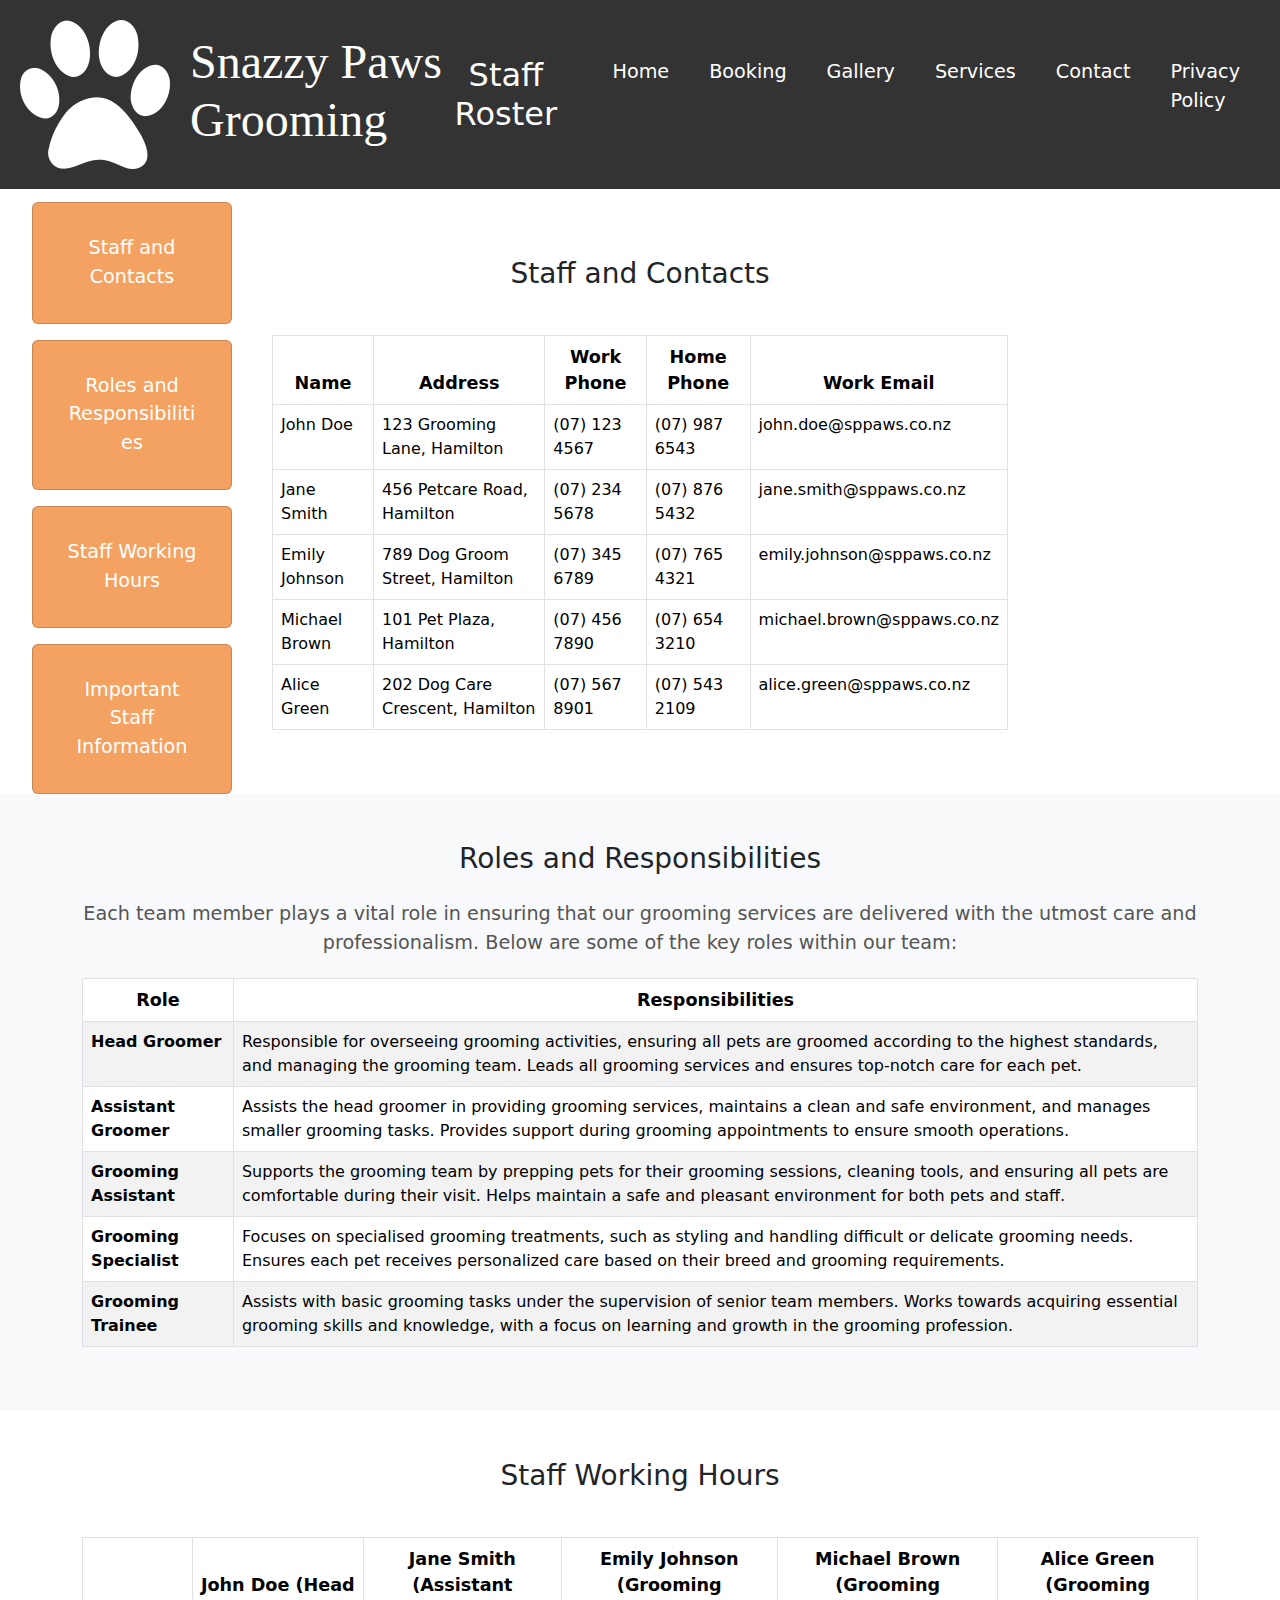
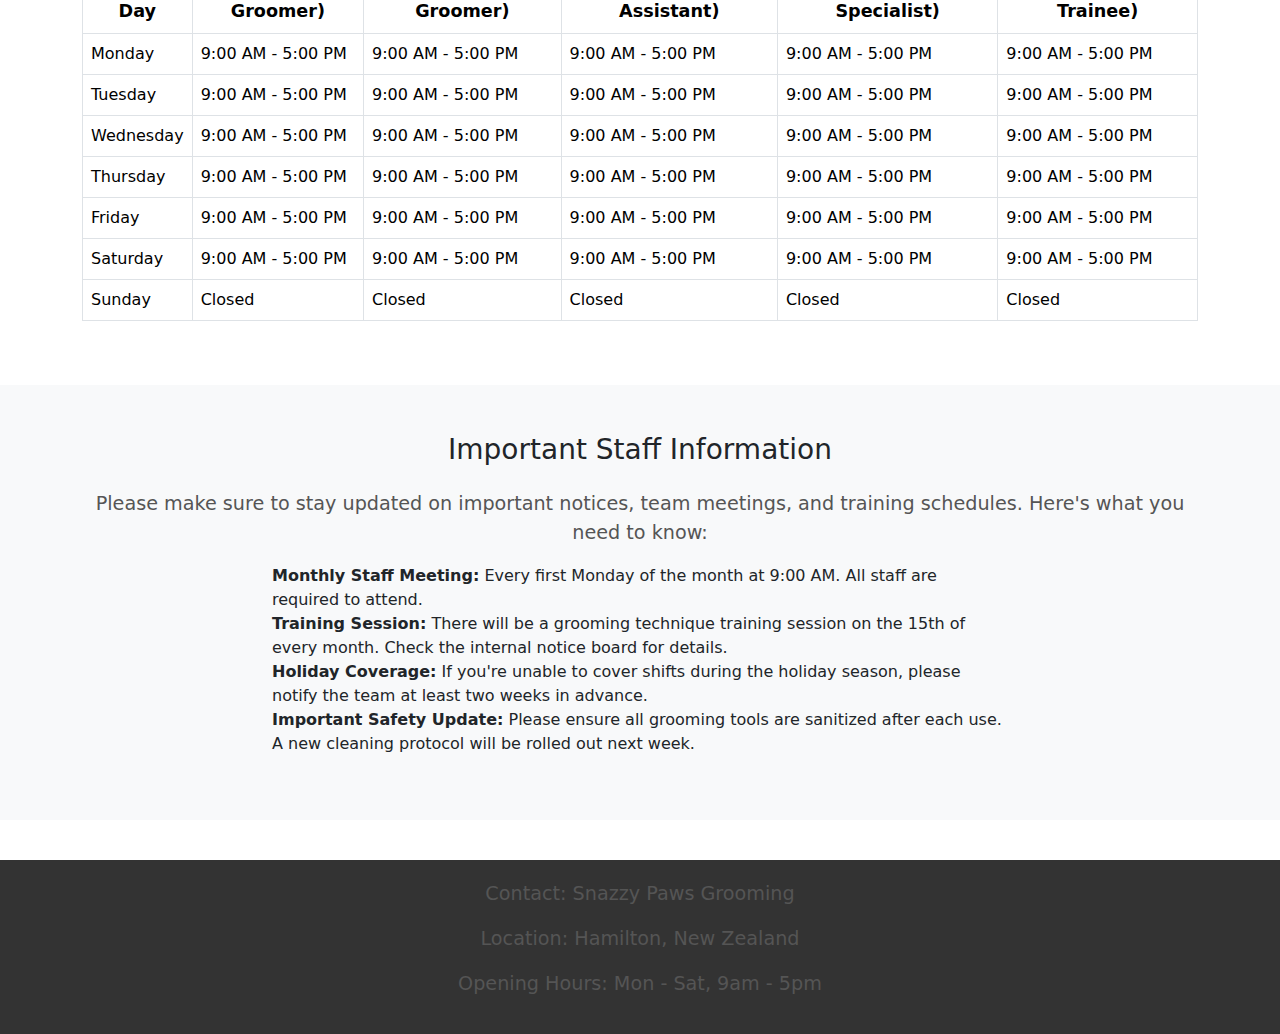
<file: staff-roster.html>
<!DOCTYPE html>
<html lang="en">
<head>
    <meta charset="UTF-8">
    <meta name="viewport" content="width=device-width, initial-scale=1.0">
    <title>Snazzy Paws Grooming</title>

    <!-- Custom CSS-->
    <link rel="stylesheet" href="styles.css">

    <!-- Link to Bootstrap CSS from CDN -->
    <link href="https://cdn.jsdelivr.net/npm/bootstrap@5.3.0-alpha1/dist/css/bootstrap.min.css" rel="stylesheet">

    <style>
        /* Smooth scrolling */
        html {
            scroll-behavior: smooth;
        }
    </style>
</head>
<body>
    <!-- Header Section with Logo and Title -->
    <header>
        <div class="logo">
            <img src="images/Logo.png" alt="Snazzy Paws Logo">
        </div>
        <div class="title">
            <h1>Snazzy Paws Grooming</h1> <!-- Clear font, aligned left with logo -->
        </div>
        
        <!-- Center Section: Page Title (Dynamic) -->
        <div class="page-title">
            <h2>Staff Roster</h2>
        </div>

        <!-- Navigation Menu -->
        <nav>
            <ul>
                <li><a href="index.html">Home</a></li>
                <li><a href="booking.html">Booking</a></li>
                <li><a href="gallery.html">Gallery</a></li>
                <li><a href="services.html">Services</a></li>
                <li><a href="contact.html">Contact</a></li>
                <li><a href="privacy-policy.html">Privacy Policy</a></li>
            </ul>
        </nav>
    </header>

        <!-- Main Content Section -->
        <main>
            <div class="main-content-bg">
                <!-- Section 1: Side Navigation Cards -->
                <section class="container-fluid navigation-cards mt-5 pt-3"> <!-- Bootstrapped: container-fluid for full-width and margin/padding utilities -->
                    <div class="row">
                        <!-- Bootstrapped Grid System: Each card inside a column with col-12 to stack vertically -->
                        <div class="col-12 mb-3">
                            <div class="card">
                                <a href="#staff-contacts" class="card-body text-decoration-none text-dark">
                                    Staff and Contacts
                                </a>
                            </div>
                        </div>
                        <div class="col-12 mb-3">
                            <div class="card">
                                <a href="#staff-roles" class="card-body text-decoration-none text-dark">
                                    Roles and Responsibilities
                                </a>
                            </div>
                        </div>
                        <div class="col-12 mb-3">
                            <div class="card">
                                <a href="#timetable" class="card-body text-decoration-none text-dark">
                                    Staff Working Hours
                                </a>
                            </div>
                        </div>
                        <div class="col-12 mb-3">
                            <div class="card">
                                <a href="#staff-info" class="card-body text-decoration-none text-dark">
                                    Important Staff Information
                                </a>
                            </div>
                        </div>
                    </div>
                </section>
                
                <!-- Staff and Contacts Section -->
        <section id="staff-contacts" class="container py-5">
            <h3 class="text-center mb-4">Staff and Contacts</h3>

            <!-- Bootstrap Grid System -->
            <div class="row justify-content-center">
                <!-- Left Column (Table) -->
                <div class="col-md-8">
                    <!-- Table displaying staff information -->
                    <table class="table table-bordered text-center">
                        <thead>
                            <tr>
                                <th>Name</th>
                                <th>Address</th>
                                <th>Work Phone</th>
                                <th>Home Phone</th>
                                <th>Work Email</th>
                            </tr>
                        </thead>
                        <tbody>
                            <tr>
                                <td>John Doe</td>
                                <td>123 Grooming Lane, Hamilton</td>
                                <td>(07) 123 4567</td>
                                <td>(07) 987 6543</td>
                                <td>john.doe@sppaws.co.nz</td>
                            </tr>
                            <tr>
                                <td>Jane Smith</td>
                                <td>456 Petcare Road, Hamilton</td>
                                <td>(07) 234 5678</td>
                                <td>(07) 876 5432</td>
                                <td>jane.smith@sppaws.co.nz</td>
                            </tr>
                            <tr>
                                <td>Emily Johnson</td>
                                <td>789 Dog Groom Street, Hamilton</td>
                                <td>(07) 345 6789</td>
                                <td>(07) 765 4321</td>
                                <td>emily.johnson@sppaws.co.nz</td>
                            </tr>
                            <tr>
                                <td>Michael Brown</td>
                                <td>101 Pet Plaza, Hamilton</td>
                                <td>(07) 456 7890</td>
                                <td>(07) 654 3210</td>
                                <td>michael.brown@sppaws.co.nz</td>
                            </tr>
                            <tr>
                                <td>Alice Green</td>
                                <td>202 Dog Care Crescent, Hamilton</td>
                                <td>(07) 567 8901</td>
                                <td>(07) 543 2109</td>
                                <td>alice.green@sppaws.co.nz</td>
                            </tr>
                        </tbody>
                    </table>
                </div>
            </div>
        </section>
    
            <!-- Staff Roles Section -->
            <section id="staff-roles" class="bg-light py-5">
                <div class="container">
                    <!-- Centered Section Heading (Bootstrap class "text-center") -->
                    <h3 class="text-center mb-4">Roles and Responsibilities</h3>
                    
                    <!-- Centered Paragraph (Bootstrap class "text-center") -->
                    <p class="text-center">Each team member plays a vital role in ensuring that our grooming services are delivered with the utmost care and professionalism. Below are some of the key roles within our team:</p>
                    
                    <!-- Bootstrap Table for Roles -->
                    <table class="table table-bordered table-striped text-center">
                        <!-- Table Header with Bootstrap classes for styling -->
                        <thead>
                            <tr>
                                <!-- Bootstrap table header cells -->
                                <th scope="col">Role</th>
                                <th scope="col">Responsibilities</th>
                            </tr>
                        </thead>
                        <tbody>
                            <!-- Role 1: Head Groomer -->
                            <tr>
                                <td><strong>Head Groomer</strong></td>
                                <td>Responsible for overseeing grooming activities, ensuring all pets are groomed according to the highest standards, and managing the grooming team. Leads all grooming services and ensures top-notch care for each pet.</td>
                            </tr>
                            <!-- Role 2: Assistant Groomer -->
                            <tr>
                                <td><strong>Assistant Groomer</strong></td>
                                <td>Assists the head groomer in providing grooming services, maintains a clean and safe environment, and manages smaller grooming tasks. Provides support during grooming appointments to ensure smooth operations.</td>
                            </tr>
                            <!-- Role 3: Grooming Assistant -->
                            <tr>
                                <td><strong>Grooming Assistant</strong></td>
                                <td>Supports the grooming team by prepping pets for their grooming sessions, cleaning tools, and ensuring all pets are comfortable during their visit. Helps maintain a safe and pleasant environment for both pets and staff.</td>
                            </tr>
                            <!-- Role 4: Grooming Specialist -->
                            <tr>
                                <td><strong>Grooming Specialist</strong></td>
                                <td>Focuses on specialised grooming treatments, such as styling and handling difficult or delicate grooming needs. Ensures each pet receives personalized care based on their breed and grooming requirements.</td>
                            </tr>
                            <!-- Role 5: Grooming Trainee -->
                            <tr>
                                <td><strong>Grooming Trainee</strong></td>
                                <td>Assists with basic grooming tasks under the supervision of senior team members. Works towards acquiring essential grooming skills and knowledge, with a focus on learning and growth in the grooming profession.</td>
                            </tr>
                        </tbody>
                    </table>
                </div>
            </section>
    
            <!-- Staff Hours Timetable Section -->
            <section id="timetable" class="container py-5"> <!-- Bootstrap container and padding applied -->
                <h3 class="text-center mb-4">Staff Working Hours</h3> <!-- Bootstrap text-center class for centering the heading -->
                
                <!-- Bootstrap Grid System -->
                <div class="row"> <!-- Bootstrap row to hold grid columns -->
                    <!-- Table for Staff Hours -->
                    <div class="col-12"> <!-- Bootstrap col-12 ensures the table spans the full width of the screen -->
                        <table class="table table-bordered text-center"> <!-- Bootstrap table, table-bordered, and text-center classes -->
                            <thead>
                                <tr>
                                    <th>Day</th>
                                    <th>John Doe (Head Groomer)</th>
                                    <th>Jane Smith (Assistant Groomer)</th>
                                    <th>Emily Johnson (Grooming Assistant)</th>
                                    <th>Michael Brown (Grooming Specialist)</th>
                                    <th>Alice Green (Grooming Trainee)</th>
                                </tr>
                            </thead>
                            <tbody>
                                <!-- Monday Row -->
                                <tr>
                                    <td>Monday</td>
                                    <td>9:00 AM - 5:00 PM</td>
                                    <td>9:00 AM - 5:00 PM</td>
                                    <td>9:00 AM - 5:00 PM</td>
                                    <td>9:00 AM - 5:00 PM</td>
                                    <td>9:00 AM - 5:00 PM</td>
                                </tr>
                                <!-- Tuesday Row -->
                                <tr>
                                    <td>Tuesday</td>
                                    <td>9:00 AM - 5:00 PM</td>
                                    <td>9:00 AM - 5:00 PM</td>
                                    <td>9:00 AM - 5:00 PM</td>
                                    <td>9:00 AM - 5:00 PM</td>
                                    <td>9:00 AM - 5:00 PM</td>
                                </tr>
                                <!-- Wednesday Row -->
                                <tr>
                                    <td>Wednesday</td>
                                    <td>9:00 AM - 5:00 PM</td>
                                    <td>9:00 AM - 5:00 PM</td>
                                    <td>9:00 AM - 5:00 PM</td>
                                    <td>9:00 AM - 5:00 PM</td>
                                    <td>9:00 AM - 5:00 PM</td>
                                </tr>
                                <!-- Thursday Row -->
                                <tr>
                                    <td>Thursday</td>
                                    <td>9:00 AM - 5:00 PM</td>
                                    <td>9:00 AM - 5:00 PM</td>
                                    <td>9:00 AM - 5:00 PM</td>
                                    <td>9:00 AM - 5:00 PM</td>
                                    <td>9:00 AM - 5:00 PM</td>
                                </tr>
                                <!-- Friday Row -->
                                <tr>
                                    <td>Friday</td>
                                    <td>9:00 AM - 5:00 PM</td>
                                    <td>9:00 AM - 5:00 PM</td>
                                    <td>9:00 AM - 5:00 PM</td>
                                    <td>9:00 AM - 5:00 PM</td>
                                    <td>9:00 AM - 5:00 PM</td>
                                </tr>
                                <!-- Saturday Row -->
                                <tr>
                                    <td>Saturday</td>
                                    <td>9:00 AM - 5:00 PM</td>
                                    <td>9:00 AM - 5:00 PM</td>
                                    <td>9:00 AM - 5:00 PM</td>
                                    <td>9:00 AM - 5:00 PM</td>
                                    <td>9:00 AM - 5:00 PM</td>
                                </tr>
                                <!-- Sunday Row -->
                                <tr>
                                    <td>Sunday</td>
                                    <td>Closed</td>
                                    <td>Closed</td>
                                    <td>Closed</td>
                                    <td>Closed</td>
                                    <td>Closed</td>
                                </tr>
                            </tbody>
                        </table>
                    </div>
                </div>
            </section>
    
            <!-- Important Staff Information Section -->
            <section id="staff-info" class="bg-light py-5"> <!-- Bootstrap background and padding applied here -->
                <div class="container"> <!-- Bootstrap container for centering the content -->
                    <!-- Centered Heading -->
                    <h3 class="text-center mb-4">Important Staff Information</h3> <!-- Bootstrap text-center for centering the heading -->
                    
                    <!-- Centered Paragraph -->
                    <p class="text-center">Please make sure to stay updated on important notices, team meetings, and training schedules. Here's what you need to know:</p> <!-- Bootstrap text-center for centering the paragraph -->
                    
                    <!-- Bootstrap Grid Layout for Staff Info -->
                    <div class="row"> <!-- Bootstrap row to hold grid columns -->
                        <!-- Column for Staff Information -->
                        <div class="col-md-8 offset-md-2"> <!-- Bootstrap col-md-8 for the content column and offset-md-2 to center it on medium screens -->
                            <ul class="list-unstyled"> <!-- Bootstrap list-unstyled to remove default list styling -->
                                <!-- Monthly Staff Meeting -->
                                <li><strong>Monthly Staff Meeting:</strong> Every first Monday of the month at 9:00 AM. All staff are required to attend.</li>
                                <!-- Training Session -->
                                <li><strong>Training Session:</strong> There will be a grooming technique training session on the 15th of every month. Check the internal notice board for details.</li>
                                <!-- Holiday Coverage -->
                                <li><strong>Holiday Coverage:</strong> If you're unable to cover shifts during the holiday season, please notify the team at least two weeks in advance.</li>
                                <!-- Important Safety Update -->
                                <li><strong>Important Safety Update:</strong> Please ensure all grooming tools are sanitized after each use. A new cleaning protocol will be rolled out next week.</li>
                            </ul>
                        </div>
                    </div>
                </div>
            </section>
    </main>


    <!-- Footer Section -->
    <footer id="contact-footer">
        <p>Contact: Snazzy Paws Grooming</p>
        <p>Location: Hamilton, New Zealand</p>
        <p>Opening Hours: Mon - Sat, 9am - 5pm</p>
    </footer>
</main>
</body>
</html>
</file>
<file: styles.css>
/* Global Styles */
* { margin: 0; padding: 0; box-sizing: border-box; }
body { font-family: 'Arial', sans-serif; background-color: #f4f4f4; color: #333; }

/* Header Styles */
header { background-color: #333; color: white; display: flex; justify-content: space-between; align-items: center; padding: 20px; }
header .logo img { max-width: 150px; }
header .title h1 { font-family: 'Brush Script MT', cursive; font-size: 3rem; margin-left: 20px; font-weight: normal; color: white; }
header .page-title { flex-grow: 1; text-align: center; }
header .page-title h2 { font-size: 2rem; margin: 0; }
nav ul { list-style: none; display: flex; }
nav ul li { margin: 0 20px; }
nav ul li a { color: white; text-decoration: none; font-size: 1.2rem; font-weight: normal; }
nav ul li a:hover { color: #f4a261; }

/* Main Section Styles */
main { margin-top: 20px; }

/* Navigation Cards */
.navigation-cards { display: flex; flex-direction: column; justify-content: flex-start; position: absolute; top: 50%; left: 20px; transform: translateY(-50%); gap: 15px; z-index: 2; }
.card { background-color: #f4a261; padding: 15px; text-align: center; width: 200px; border-radius: 8px; transition: transform 0.3s ease; }
.card:hover { transform: translateY(-5px); }
.card a { color: white; text-decoration: none; font-size: 1.2rem; font-weight: normal; }

/* Custom CSS for navigation cards */
.navigation-cards .card {
    background-color: #f4a261;
}

.navigation-cards .card a {
    color: white !important; /* Set the text color inside the anchor tag to white */
    text-decoration: none; /* To remove underline from the link */
}

/* About Us Section */
#about-us { position: relative; width: 100%; height: 550px; overflow: hidden; margin-top: 40px; }
.about-image { position: absolute; top: 0; left: 0; width: 120%; height: 120%; object-fit: cover; filter: blur(8px); z-index: 1; }
.content { position: relative; z-index: 2; display: flex; justify-content: center; align-items: center; height: 100%; }
.content-card { background-color: white; padding: 40px; border-radius: 8px; box-shadow: 0 4px 8px rgba(0, 0, 0, 0.1); width: 60%; text-align: center; }

/* Key Services Section */
#key-services { padding: 20px; background-color: #e9ecef; margin-top: 60px; display: flex; flex-direction: column; align-items: center; gap: 20px; }
#key-services h2 { font-size: 2rem; text-align: center; margin-bottom: 20px; }
.key-service-cards, .key-service-images { display: flex; gap: 20px; justify-content: center; flex-wrap: wrap; max-width: 900px; }
.key-service-card { background-color: #fff; padding: 20px; border-radius: 8px; box-shadow: 0 4px 8px rgba(0, 0, 0, 0.1); width: 250px; text-align: center; transition: transform 0.3s ease; }
.key-service-card:hover { transform: translateY(-5px); }
.key-service-card h3 { font-size: 1.5rem; margin-bottom: 10px; }
.key-service-card p { font-size: 1rem; color: #555; }
.key-service-images img { width: 300px; height: auto; border-radius: 8px; }

/* Footer Section */
footer { 
    background-color: #333; 
    color: white; 
    text-align: center; 
    padding: 20px; 
    margin-top: 40px; 
}

/* Responsive Design */
@media screen and (max-width: 768px) {
    .key-service-cards, .key-service-images { flex-direction: column; align-items: center; }
    .key-service-images img { width: 80%; margin-bottom: 10px; }
}

/* List of Services Section */
#List-of-services { padding: 40px 20px; background-color: #f9f9f9; margin-top: 60px; color: #333; }
#List-of-services h2 { font-size: 2.5rem; font-weight: 700; text-align: center; margin-bottom: 30px; color: #2a2a2a; }
.service-list-table { max-width: 1000px; margin: 0 auto; padding: 20px; }
table { width: 100%; border-collapse: collapse; margin-top: 20px; }
th, td { padding: 12px; text-align: left; border-bottom: 1px solid #ddd; color: black !important; } /* Force black color */
th { background-color: #f1f1f1; font-weight: bold; font-size: 1.2rem; color: black !important; } /* Force black color */
td { font-size: 1.1rem; color: black !important; } /* Force black color */
tbody tr:hover { background-color: #f9f9f9; }

.table-primary {
    background-color: #e0f7fa !important; /* Light blue background for the header */
}

.table-striped tbody tr:nth-of-type(odd) {
    background-color: #e4e4e4; 
}

.table-striped tbody tr:nth-of-type(even) {
    background-color: #ffffff; /* White background for even rows */
}

@media (max-width: 768px) { table { font-size: 1rem; } th, td { padding: 10px; } }
@media (max-width: 480px) { table { font-size: 0.9rem; } th, td { padding: 8px; } }

/* Description Section */
#description-services { padding: 40px 20px; background-color: #f1f1f1; margin-top: 60px; color: #333; }
#description-services h2 { font-size: 2.5rem; font-weight: 700; text-align: center; margin-bottom: 30px; color: #2a2a2a; }
#description-services p { font-size: 1.1rem; color: #555; text-align: center; margin-bottom: 40px; line-height: 1.7; max-width: 800px; margin: 0 auto; }
.service-description { display: grid; grid-template-columns: repeat(3, 1fr); gap: 20px; justify-items: center; margin-top: 30px; }
.service-description .service-item { background-color: white; padding: 20px; border-radius: 8px; box-shadow: 0 2px 10px rgba(0, 0, 0, 0.1); text-align: center; width: 100%; box-sizing: border-box; transition: transform 0.3s ease, box-shadow 0.3s ease; }
.service-description .service-item:hover { transform: translateY(-10px); box-shadow: 0 6px 12px rgba(0, 0, 0, 0.2); }
.service-item h3 { font-size: 1.5rem; color: #333; margin-bottom: 15px; }
.service-item p { font-size: 1rem; color: #555; line-height: 1.6; }

@media (max-width: 768px) { .service-description { grid-template-columns: repeat(2, 1fr); } }
@media (max-width: 480px) { .service-description { grid-template-columns: 1fr; } }

/* Pricing Table Section */
#pricing-packs { padding: 40px 20px; background-color: #f8f9fa; margin-top: 60px; text-align: center; }
#pricing-packs h2 { font-size: 2rem; margin-bottom: 20px; font-weight: bold; }
.pricing-table-container { width: 100%; max-width: 1000px; margin: 0 auto; overflow-x: auto; }
table { width: 100%; border-collapse: collapse; margin-bottom: 20px; }
th, td { padding: 12px; text-align: left; border: 1px solid #ddd; }
th { background-color: #f4a261; color: white; font-size: 1.1rem; }
td { background-color: #fff; color: #333; font-size: 1rem; }
tbody tr:hover { background-color: #f1f1f1; }

/* Schedule a Service Button */
.schedule-button-section { text-align: center; margin-top: 40px; }
.schedule-button .btn-schedule { display: inline-block; padding: 15px 30px; background-color: #f4a261; color: white; font-size: 1.2rem; font-weight: bold; border-radius: 5px; text-decoration: none; transition: background-color 0.3s ease; }
.schedule-button .btn-schedule:hover { background-color: #f4a261; }

@media screen and (max-width: 768px) { .schedule-button .btn-schedule { padding: 12px 25px; font-size: 1rem; } }
@media screen and (max-width: 480px) { .schedule-button .btn-schedule { padding: 10px 20px; font-size: 0.9rem; } }


/* Booking Page */

/* General Section Styling */
#appointment-form, #service-selection, #contact-details, #calendar-tool {
    padding: 40px 20px; margin-top: 60px;
}

#appointment-form, #contact-details { background-color: #f9f9f9; }
#service-selection, #calendar-tool { background-color: #f1f1f1; }

/* Title Styling */
h2 { font-size: 2.5rem; font-weight: 700; text-align: center; margin-bottom: 30px; }

/* Form and Input Styling */
form { max-width: 600px; margin: 0 auto; }
label { display: block; margin-bottom: 10px; font-weight: bold; }
input { width: 100%; padding: 10px; margin-bottom: 20px; border-radius: 5px; border: 1px solid #ddd; }
button { width: 100%; padding: 10px; background-color: #f4a261; color: white; font-size: 1.2rem; border: none; border-radius: 5px; cursor: pointer; }
button:hover { background-color: #e07b2a; }

/* Service Selection */
#service-selection .service-buttons {
    display: flex; flex-wrap: wrap; gap: 20px; justify-content: center;
}

#service-selection .service-buttons button {
    padding: 15px 30px; background-color: #f4a261; color: white; font-size: 1.1rem;
    border: none; border-radius: 5px; cursor: pointer; transition: background-color 0.3s ease;
    width: 45%; box-sizing: border-box;
}

#service-selection .service-buttons button:hover { background-color: #e07b2a; }

/* Responsive Design */
@media screen and (max-width: 768px) {
    #appointment-form, #service-selection, #contact-details, #calendar-tool { padding: 20px; }
    .service-buttons button, button { padding: 12px 25px; font-size: 1rem; }
    input { padding: 8px; }
    #service-selection .service-buttons button { width: 100%; }
}

@media screen and (max-width: 480px) {
    .service-buttons button, button { padding: 10px 20px; font-size: 0.9rem; }
}

/* Contact Details and Calendar Tool */
#contact-details p {
    font-size: 1.1rem; color: #555; text-align: center; margin-bottom: 40px;
}


/* Contact Page */
.main-content, #business-address, #map-section, #contact-form {
    padding: 40px 20px; margin-top: 60px; text-align: center;
}

#business-address, #map-section { background-color: #e0e0e0; }
#operating-hours, #contact-form { background-color: #e0e0e0; }

h3, h2 { font-size: 2.5rem; font-weight: 700; margin-bottom: 40px; text-align: center; }
p, .operating-hours-text, .location-text { font-size: 1.2rem; color: #555; margin-bottom: 10px; text-align: center; }

#business-address .image-container img, #operating-hours .image-gallery img {
    max-width: 100%; height: auto; border-radius: 10px; box-shadow: 0 4px 8px rgba(0, 0, 0, 0.2); max-height: 500px;
}

#operating-hours .image-gallery { display: flex; justify-content: center; gap: 20px; padding: 0 15%; }

#map-section iframe { width: 80%; height: 400px; border-radius: 5px; border: none; }

#contact-form h2 { margin-bottom: 30px; }
.form-intro { font-size: 1rem; margin-bottom: 30px; text-align: center; }

#contact-form input, #contact-form textarea, #contact-form button {
    width: 100%; padding: 12px; margin-bottom: 20px; border-radius: 5px; border: 1px solid #ddd;
}

#contact-form button { background-color: #f4a261; color: white; font-size: 1.2rem; cursor: pointer; }
#contact-form button:hover { background-color: #e07b2a; }

/* Responsive Design */
@media screen and (max-width: 768px) {
    #business-info, #contact-form, #map-section { padding: 20px; }
    #contact-form input, #contact-form textarea, #contact-form button { padding: 10px; font-size: 1rem; }
}

@media screen and (max-width: 480px) {
    #contact-form input, #contact-form textarea, #contact-form button { padding: 8px; font-size: 0.9rem; }
}

/* Gallery Page */
.main-content { padding: 40px 20px; }

/* Testimonials Section */
#testimonials {
    padding: 20px;
    background: #f9f9f9;
    margin-top: 40px;
    border-radius: 8px;
    box-shadow: 0 2px 4px rgba(0,0,0,0.1);
}
#testimonials h2 {
    font-size: 2rem;
    text-align: center;
    margin-bottom: 20px;
    color: #333;
}
.testimonial-grid {
    display: grid;
    grid-template-columns: repeat(3, 1fr);
    gap: 20px;
    max-width: 1200px;
    margin: 0 auto;
}
.testimonial-card {
    padding: 15px;
    background: #fff;
    border-radius: 10px;
    box-shadow: 0 2px 4px rgba(0,0,0,0.1);
    text-align: center;
}
.testimonial-card img {
    width: 150px;
    height: auto;
    border-radius: 50%;
    margin-bottom: 10px;
    box-shadow: 0 2px 4px rgba(0,0,0,0.1);
}
.testimonial-card h3 {
    font-size: 1.2rem;
    margin-bottom: 10px;
    color: #555;
}
.testimonial-card p {
    font-size: 0.9rem;
    color: #666;
    line-height: 1.5;
}

/* Responsive Design */
@media (max-width: 1024px) { .testimonial-grid { grid-template-columns: repeat(2, 1fr); } }
@media (max-width: 768px) { .testimonial-grid { grid-template-columns: 1fr; } }

/* Gallery Section */
#grooming-sessions, #before-after {
    padding: 40px 20px;
    background: #f9f9f9;
    margin-top: 60px;
    margin-bottom: 60px;
    border-radius: 8px;
    box-shadow: 0 2px 4px rgba(0,0,0,0.1);
}
#grooming-sessions h2, #before-after h2 {
    font-size: 2rem;
    font-weight: 700;
    text-align: center;
    margin-bottom: 30px;
}

/* Image Grid */
.image-grid {
    display: grid;
    grid-template-columns: repeat(4, 1fr);
    gap: 20px;
    margin: 0 auto;
}
.image-grid img {
    width: 90%;
    height: auto;
    border-radius: 5px;
    box-shadow: 0 2px 4px rgba(0,0,0,0.1);
}

/* Before and After Section */
#before-after .image-grid {
    display: grid; /* Grid layout */
    grid-template-columns: repeat(4, 1fr); /* 4 columns */
    gap: 20px;
    padding: 20px;
}

#before-after .image-group {
    display: flex;
    flex-direction: column; /* Stack before and after images vertically */
    justify-content: center;
    align-items: center;
    gap: 10px;
}

#before-after .image-box {
    position: relative;
    width: 100%; /* Full width within the grid cell */
    max-width: 350px; /* Control the max size of the images */
    border: 2px solid #ddd;
    border-radius: 5px;
    overflow: hidden;
    background: #fff;
    box-shadow: 0 4px 8px rgba(0,0,0,0.2);
}

#before-after .image-box img {
    width: 100%;
    height: auto;
    display: block; /* Ensures images are block-level for centering */
    margin-left: auto;
    margin-right: auto;
    border-radius: 5px;
}

#before-after .label {
    position: absolute;
    top: 10px;
    left: 10px;
    background: rgba(0,0,0,0.7);
    color: #fff;
    font-weight: bold;
    padding: 10px 15px;
    border-radius: 5px;
    font-size: 1.2rem;
    text-transform: uppercase;
}

#before-after .before-box .label {
    background: rgba(255,99,71,0.8); /* Tomato for Before */
}

#before-after .after-box .label {
    background: rgba(34,139,34,0.8); /* Forest Green for After */
}

/* Responsive Design */
@media (max-width: 1024px) {
    #before-after .image-grid {
        grid-template-columns: repeat(2, 1fr); /* 2 columns for tablets */
    }
}

@media (max-width: 768px) {
    #before-after .image-grid {
        grid-template-columns: repeat(2, 1fr); /* 2 columns for mobile tablets */
    }
}

@media (max-width: 480px) {
    #before-after .image-grid {
        grid-template-columns: 1fr; /* Single column for small screens */
    }
}

/* Privacy Policy and Data Retention Policy Styling */
#privacy-policy, #data-retention-policy {
    background-color: #ffffff; /* White background for clarity */
    padding: 30px; /* Ample padding for spacing */
    border-radius: 8px; /* Smooth rounded corners */
    box-shadow: 0 4px 8px rgba(0, 0, 0, 0.1); /* Subtle shadow for depth */
    margin-bottom: 40px; /* Space between the sections */
}

#privacy-policy h2, #data-retention-policy h2 {
    font-size: 2rem; /* Main section title size */
    font-weight: bold; /* Bold for importance */
    color: #333; /* Dark color for text */
    margin-bottom: 20px; /* Space below title */
}

#privacy-policy h3, #data-retention-policy h3 {
    font-size: 1.5rem; /* Slightly smaller for subheadings */
    font-weight: bold;
    color: #007bff; /* Professional blue color for subheadings */
    margin-top: 20px; /* Space before subheading */
}

#privacy-policy p, #data-retention-policy p {
    font-size: 1rem; /* Body text size */
    line-height: 1.6; /* Improved readability with line-height */
    color: #555; /* Lighter text for paragraphs */
    margin-bottom: 15px; /* Space after paragraphs */
}

#privacy-policy ul, #data-retention-policy ul {
    list-style-type: none; /* Remove default list bullets */
    padding-left: 0; /* Align to the left */
}

#privacy-policy ul li, #data-retention-policy ul li {
    margin-bottom: 10px; /* Space between list items */
}

#privacy-policy ul li strong, #data-retention-policy ul li strong {
    font-weight: bold; /* Bolded text for list titles */
}

#privacy-policy a, #data-retention-policy a {
    color: #007bff; /* Consistent link color */
    text-decoration: none; /* Remove underline */
}

#privacy-policy a:hover, #data-retention-policy a:hover {
    text-decoration: underline; /* Underline on hover */
}

/* Media Query for Responsive Design */
@media (max-width: 768px) {
    #privacy-policy h2, #data-retention-policy h2 {
        font-size: 1.8rem; /* Slightly smaller heading size on mobile */
    }

    #privacy-policy h3, #data-retention-policy h3 {
        font-size: 1.3rem; /* Smaller subheading size on mobile */
    }

    #privacy-policy p, #data-retention-policy p {
        font-size: 0.95rem; /* Smaller text size on mobile */
    }
}
</file>
